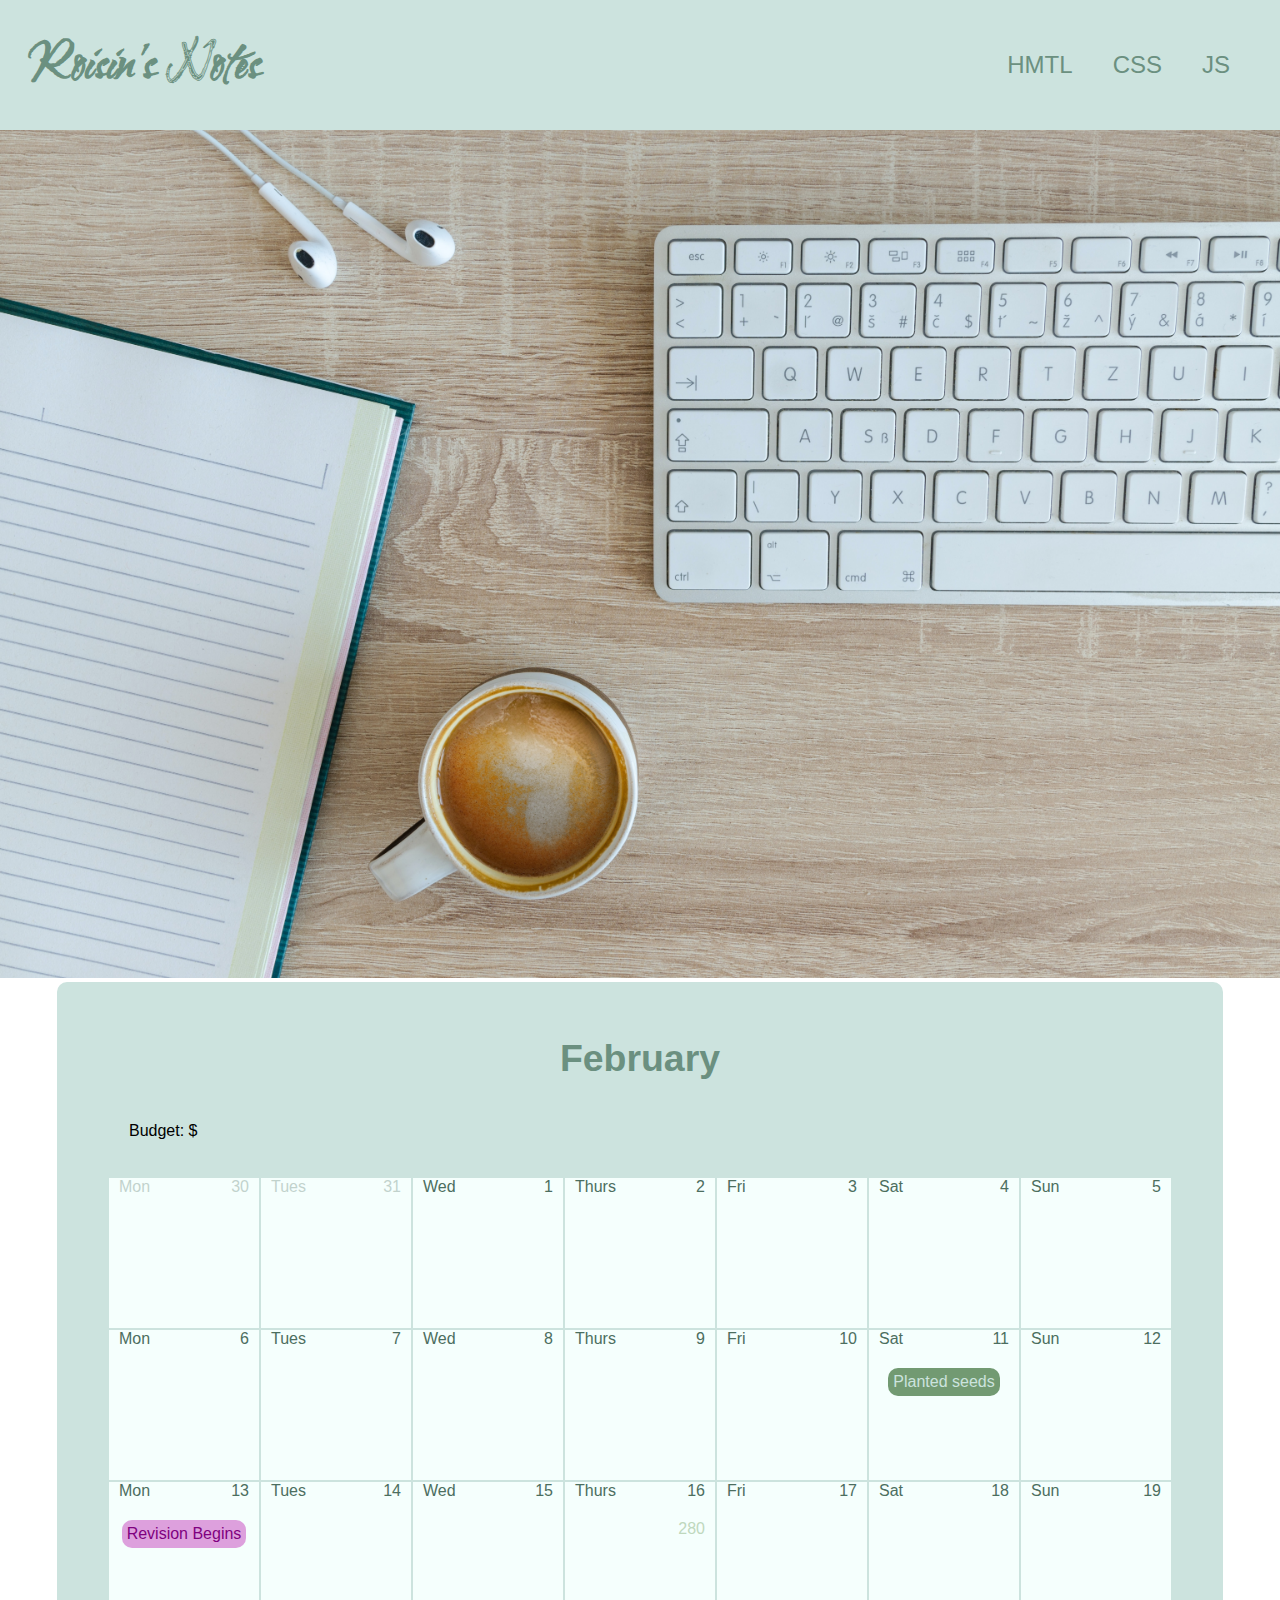
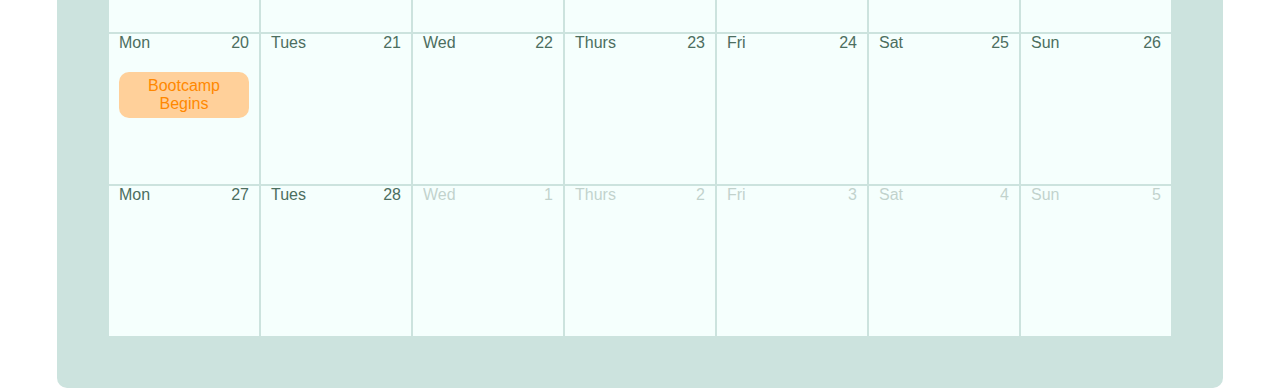
<file: index.html>
<!DOCTYPE html>
<html lang="en">
<head>
  <meta charset="UTF-8">
  <meta http-equiv="X-UA-Compatible" content="IE=edge">
  <meta name="viewport" content="width=device-width, initial-scale=1.0">
  <link rel="stylesheet" href="main.css" type="text/css">
  <script src="./script.js" defer></script>
  <title>Roisin's Notes</title>
</head>

<header>
  <h1>Roisin's Notes</h1>
  <nav>
    <ul class="nav-links">
      <a href=""><li>HMTL</li></a>
      <a href=""><li>CSS</li></a>
      <a href="./javascript-articles/javascript-articles-home.html"><li>JS</li></a>
    </ul>
  </nav>
</header>

<div class="hero-image">
  <img src="./img/lukas-blazek-GnvurwJsKaY-unsplash.jpg" alt="">
</div>

<!-- -----------------CALENDAR------------------------ -->
<div class="calendar-div">

  <table class="calendar" id="feb-23">
    <tr>
      <td class="month" colspan="8">
        <h3>February</h3>
      </td>
    </tr>

    <tr>
      <td id="budget" colspan="8">
        <p id="budget-amount">Budget: $<p>
      </td>
    </tr>
    <tr>
      <td>
        <div class="calendar-cell">
          <div class="d-o-w prev-month">
            <span class="weekday">Mon</span><span class="date">30</span>
          </div>
        </div>
      </td>
      <td>
        <div class="calendar-cell">
          <div class="d-o-w prev-month">
            <span class="weekday">Tues</span><span class="date ">31</span>
          </div>
        </div>
      </td>
      <td>
        <div class="calendar-cell">
          <div class="d-o-w">
            <span class="weekday">Wed</span><span class="date">1</span>
          </div>
        </div>
      </td>
      <td>
        <div class="calendar-cell">
          <div class="d-o-w">
            <span class="weekday">Thurs</span><span class="date">2</span>
          </div>
        </div>
      </td>
      <td>
        <div class="calendar-cell">
          <div class="d-o-w">
            <span class="weekday">Fri</span><span class="date">3</span>
          </div>
        </div>
      </td>
      <td>
        <div class="calendar-cell">
          <div class="d-o-w">
            <span class="weekday">Sat</span><span class="date">4</span>
          </div>
        </div>
      </td>
      <td>
        <div class="calendar-cell">
          <div class="d-o-w">
            <span class="weekday">Sun</span><span class="date">5</span>
          </div>
        </div>
      </td>
    </tr>
    <tr>
      <td>
        <div class="calendar-cell">
          <div class="d-o-w">
            <span class="weekday">Mon</span><span class="date">6</span>
          </div>
        </div>
      </td>
      <td>
        <div class="calendar-cell">
          <div class="d-o-w">
            <span class="weekday">Tues</span><span class="date">7</span>
          </div>
        </div>  
      </td>
      <td>
        <div class="calendar-cell">
          <div class="d-o-w">
            <span class="weekday">Wed</span><span class="date">8</span>
          </div>
        </div>
      </td>
      <td>
        <div class="calendar-cell">
          <div class="d-o-w">
            <span class="weekday">Thurs</span><span class="date">9</span>
          </div>  
        </div>
      </td>
      <td>
        <div class="calendar-cell">
          <div class="d-o-w">
            <span class="weekday">Fri</span><span class="date">10</span>
          </div>
        </div>
      </td>
      <td>
        <div class="calendar-cell">
          <div class="d-o-w">
            <span class="weekday">Sat</span><span class="date">11</span>
          </div>
          <a href="" class="event gardening">Planted seeds</a>
        </div>       
      </td>
      <td>
        <div class="calendar-cell">
          <div class="d-o-w">
            <span class="weekday">Sun</span><span class="date">12</span>
          </div>
        </div>
      </td>
    </tr>
    <tr>
      <td>
        <div class="calendar-cell">
          <div class="d-o-w">
            <span class="weekday">Mon</span><span class="date">13</span>
          </div>
          <a href="https://handbook.eda.nz/foundations/curriculum/stretch" class="event revision">Revision Begins</a>
        </div>
      </td>
      <td>
        <div class="calendar-cell">
          <div class="d-o-w">
            <span class="weekday">Tues</span><span class="date">14</span>
          </div>
        </div>
      </td>
      <td>
        <div class="calendar-cell">
          <div class="d-o-w">
            <span class="weekday">Wed</span><span class="date">15</span>
          </div>
        </div>
      </td>
      <td>
        <div class="calendar-cell" id="16/2">
          <div class="d-o-w">
            <span class="weekday" >Thurs</span><span class="date">16</span>
          </div>
          <div class="spending">
            <p class="spending-amount">280</p>
          </div>
        </div>
      </td>
      <td>
        <div class="calendar-cell" id="17/2">
          <div class="d-o-w">
            <span class="weekday">Fri</span><span class="date">17</span>
          </div>
        </div>
      </td>
      <td>
        <div class="calendar-cell"id='18/2'>
          <div class="d-o-w">
            <span class="weekday">Sat</span><span class="date">18</span>
          </div>
        </div>
      </td>
      <td>
        <div class="calendar-cell" id='19/2'>
          <div class="d-o-w">
            <span class="weekday">Sun</span><span class="date">19</span>
          </div>
        </div>
      </td>
    </tr>
    <tr>
      <td>
        <div class="calendar-cell" id='20/2'>
          <div class="d-o-w">
            <span class="weekday">Mon</span><span class="date">20</span>
          </div>
          <a href="" class="event bootcamp">Bootcamp Begins</a>
        </div>
      </td>
      <td>
        <div class="calendar-cell" id='21/2'>
          <div class="d-o-w">
            <span class="weekday">Tues</span><span class="date">21</span>
          </div>
        </div>
      </td>
      <td>
        <div class="calendar-cell" id='22/2'>
          <div class="d-o-w">
            <span class="weekday">Wed</span><span class="date">22</span>
          </div>
        </div>
      </td>
      <td>
        <div class="calendar-cell" id='23/2'>
          <div class="d-o-w">
            <span class="weekday">Thurs</span><span class="date">23</span>
          </div>
        </div>
      </td>
      <td>
        <div class="calendar-cell" id='24/2'>
          <div class="d-o-w">
            <span class="weekday">Fri</span><span class="date">24</span>
          </div> 
        </div>
      </td>
      <td>
        <div class="calendar-cell" id='25/2'>
          <div class="d-o-w">
            <span class="weekday">Sat</span><span class="date">25</span>
          </div>
        </div>
      </td>
      <td>
        <div class="calendar-cell" id='26/2'>
          <div class="d-o-w">
            <span class="weekday">Sun</span><span class="date">26</span>
          </div>
        </div>
      </td>
    </tr>
    <tr>
      <td>
        <div class="calendar-cell" id='27/2'>
          <div class="d-o-w">
            <span class="weekday">Mon</span><span class="date">27</span>
          </div>
        </div>
      </td>
      <td>
        <div class="calendar-cell" id='28/2'>
          <div class ="d-o-w ">
            <span class="weekday">Tues</span><span class="date">28</span>
          </div>
        </div>
      </td>
      <td>
        <div class="calendar-cell next-month">
          <div class ="d-o-w">
            <span class="weekday">Wed</span><span class="date">1</span>
          </div>
        </div>
      </td>
      <td>
        <div class="calendar-cell next-month">
          <div class ="d-o-w">
            <span class="weekday">Thurs</span><span class="date">2</span>
          </div>
        </div>
      </td>
      <td>
        <div class="calendar-cell next-month">
          <div class ="d-o-w">
            <span class="weekday">Fri</span><span class="date">3</span>
          </div>
        </div>
      </td>
      <td>
        <div class="calendar-cell next-month">
          <div class ="d-o-w">
            <span class="weekday">Sat</span><span class="date">4</span>
          </div>
        </div>
      </td>
      <td>
        <div class="calendar-cell next-month">
          <div class ="d-o-w">
            <span class="weekday">Sun</span><span class="date">5</span>
          </div>
        </div>
      </td>
    </tr>
  </table>
</div>

<body>
  
</body>


</html>
</file>
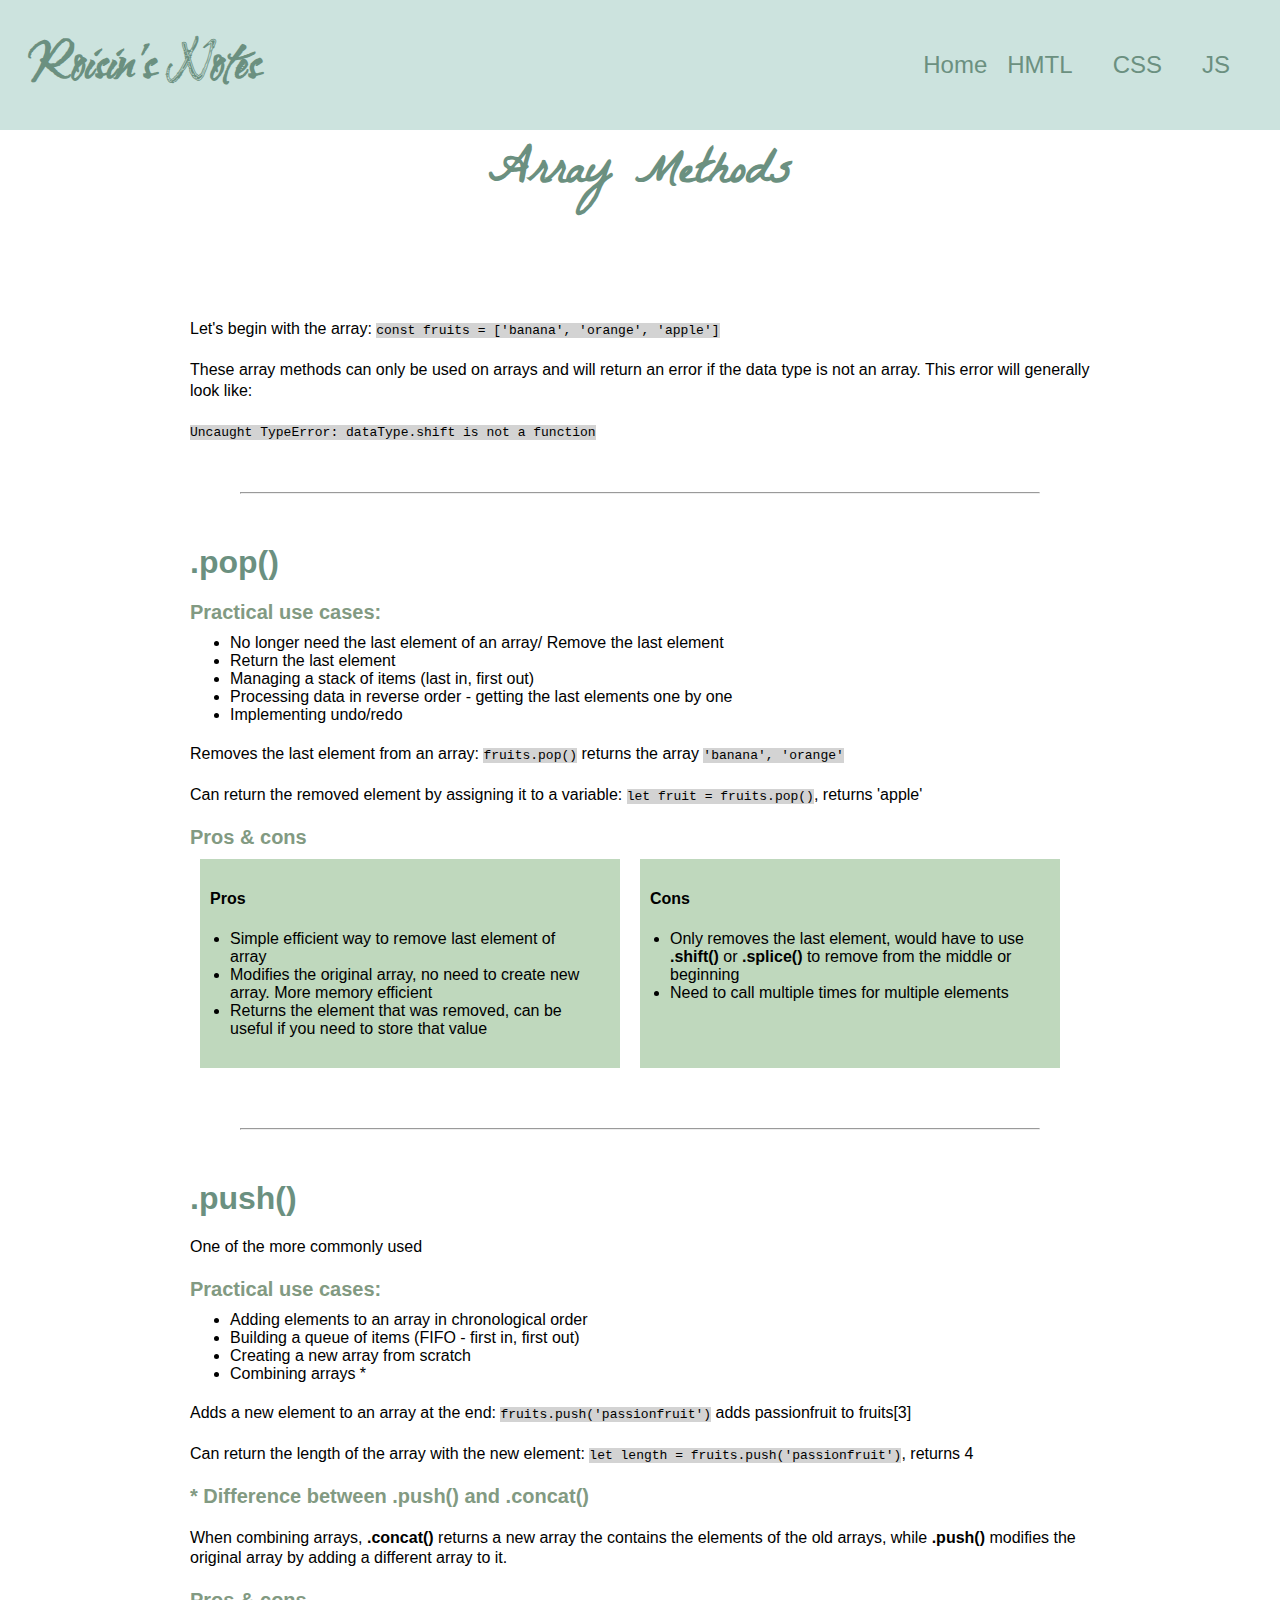
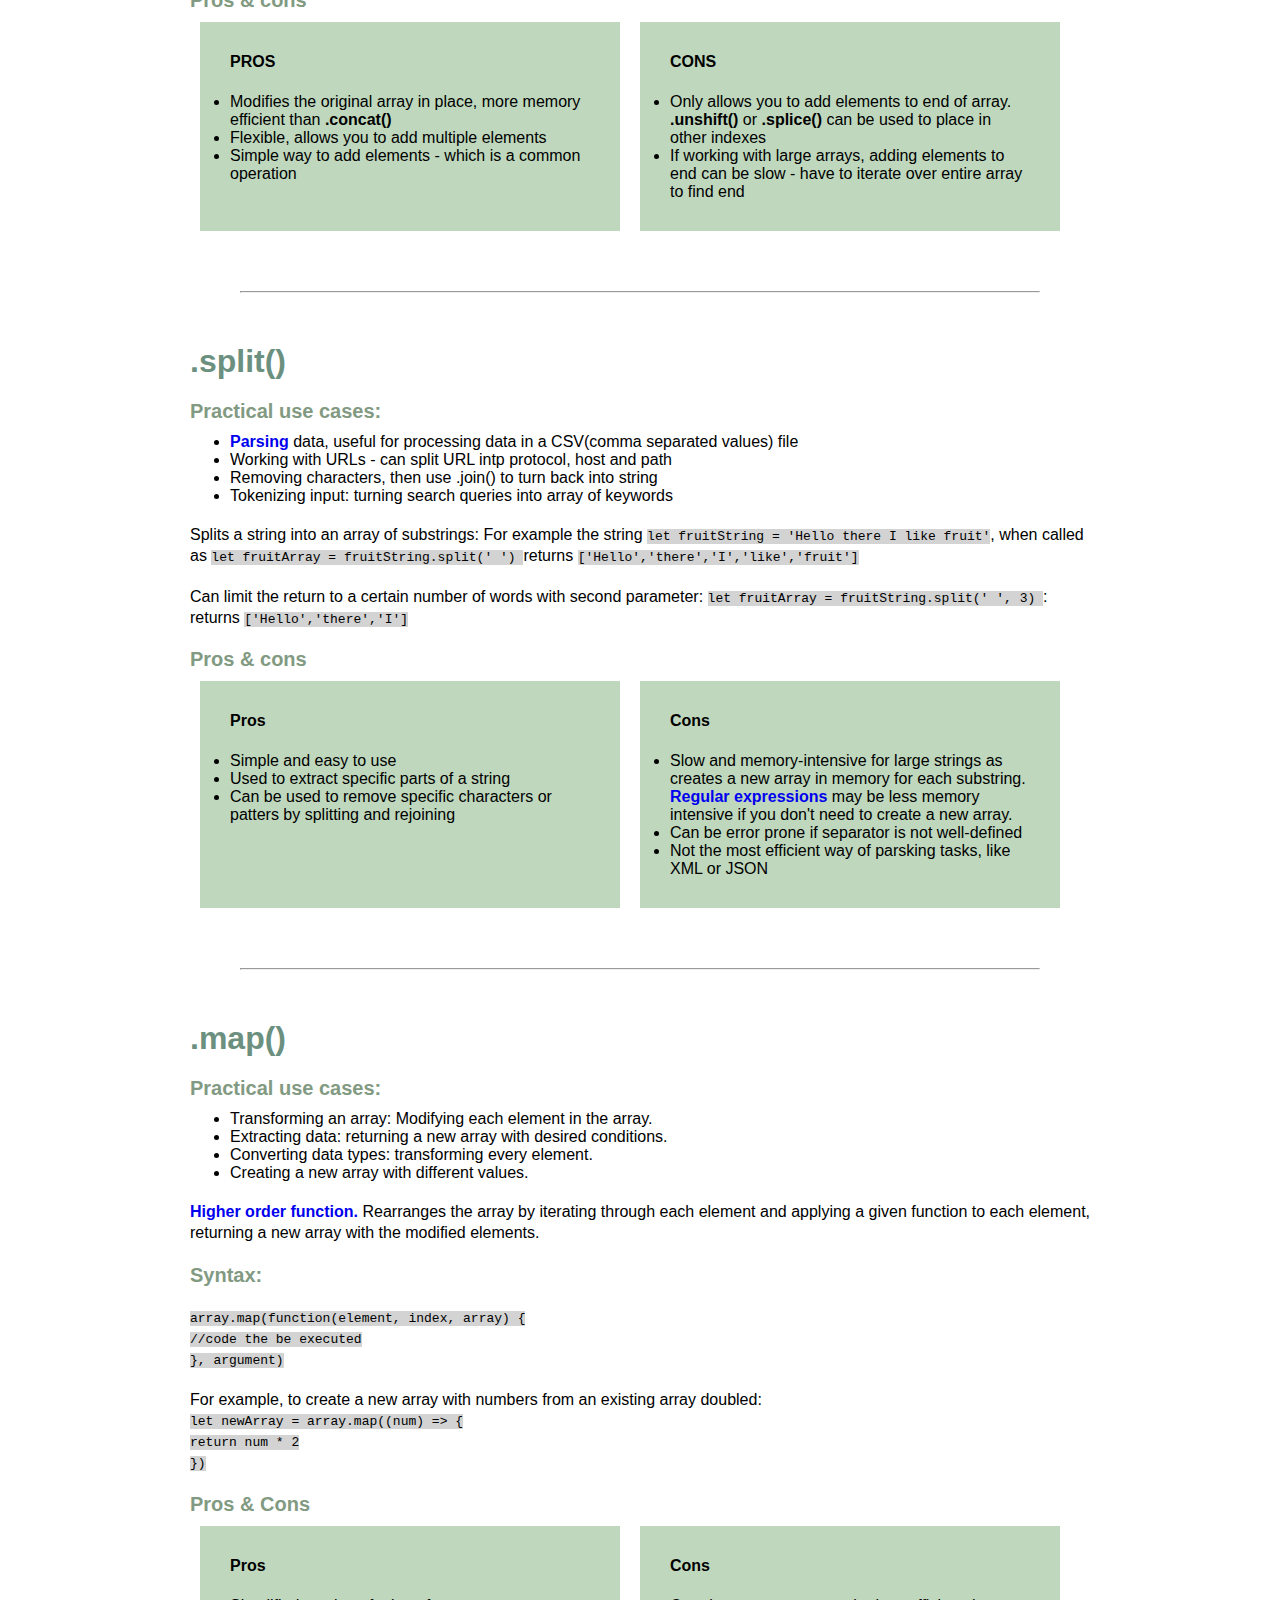
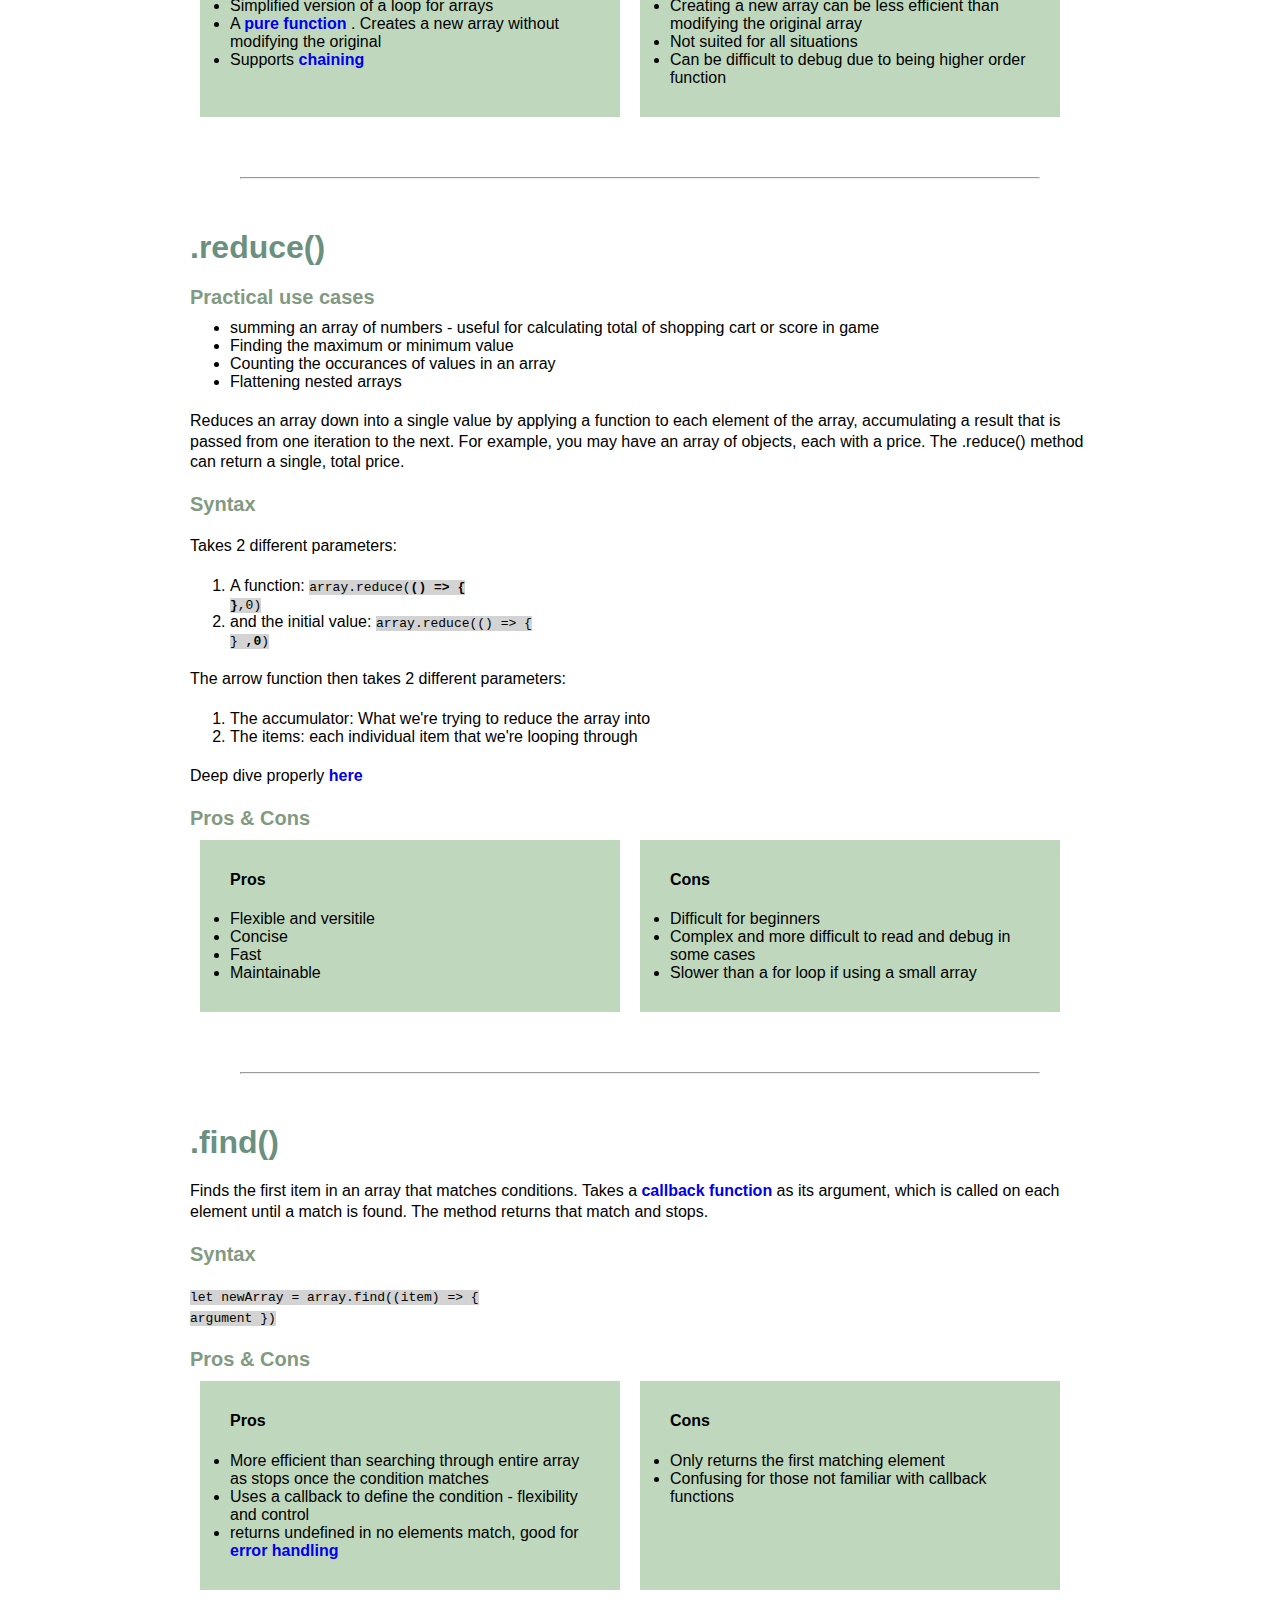
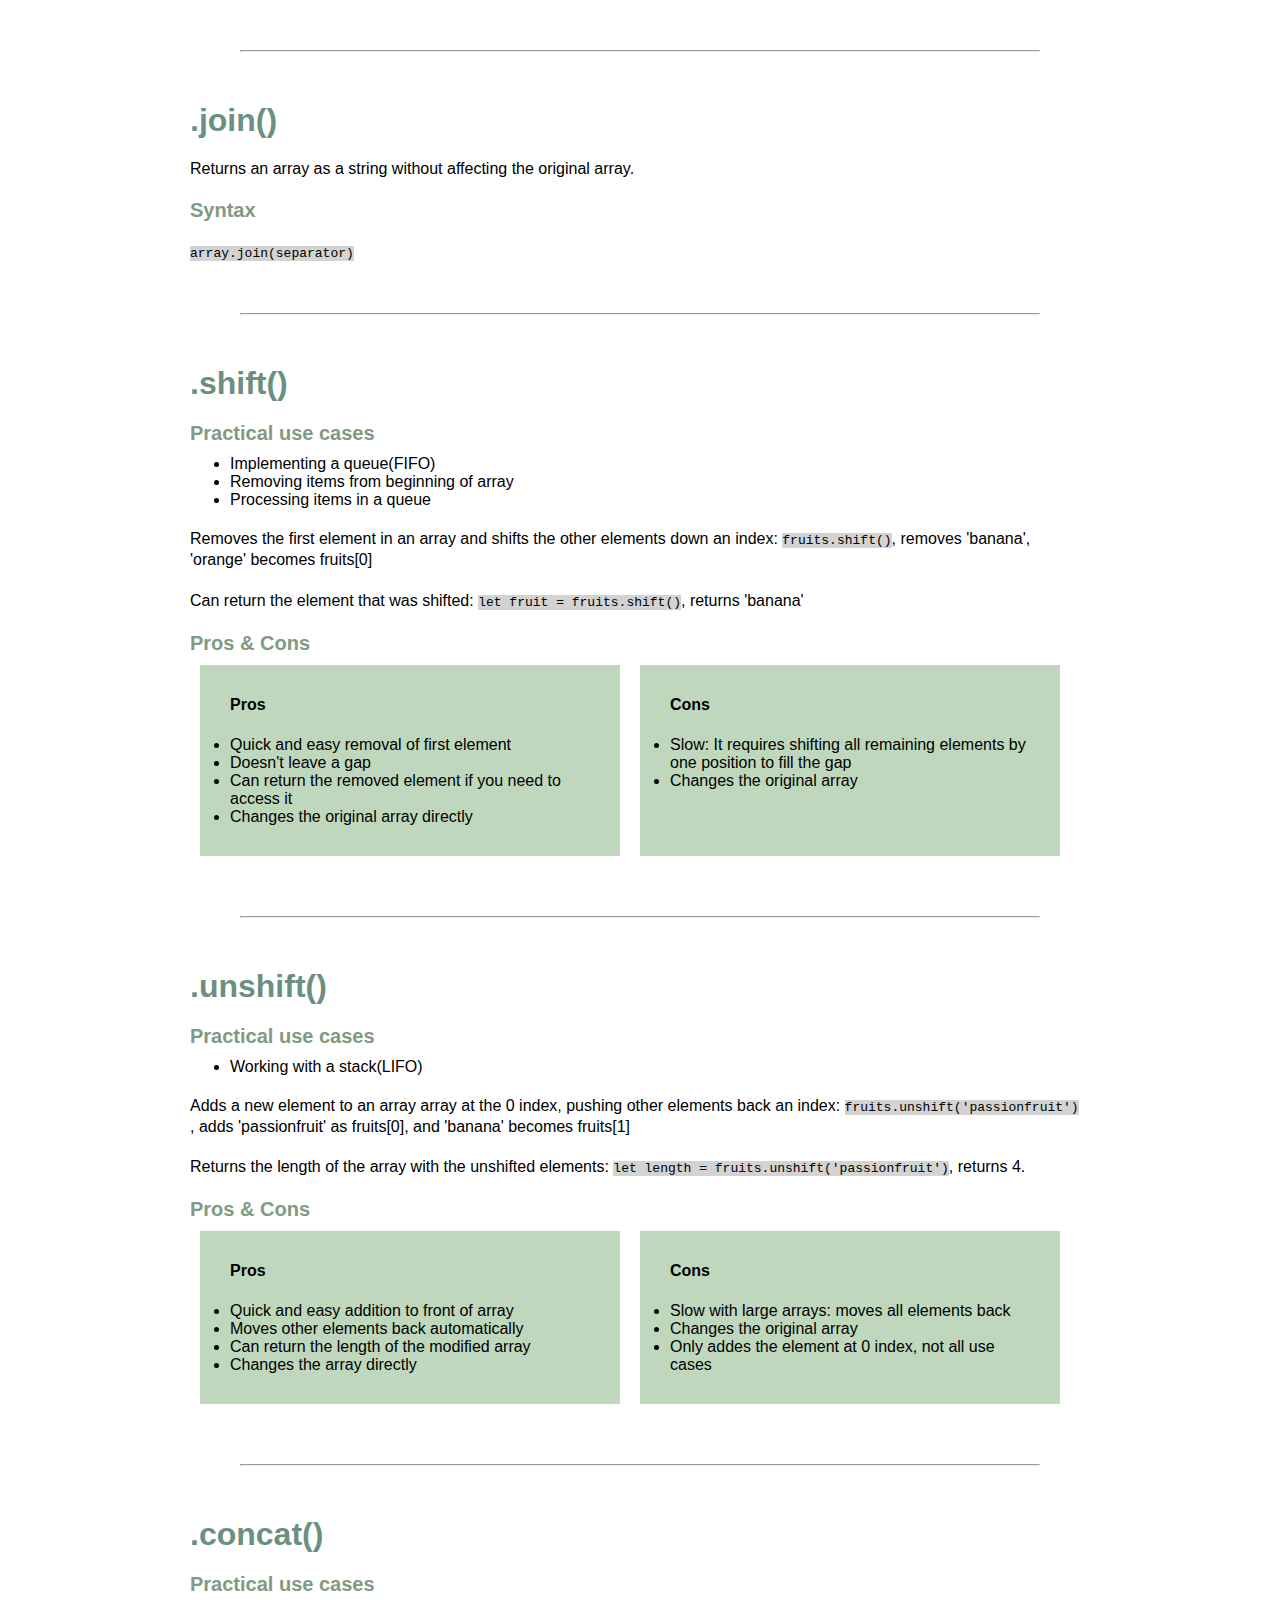
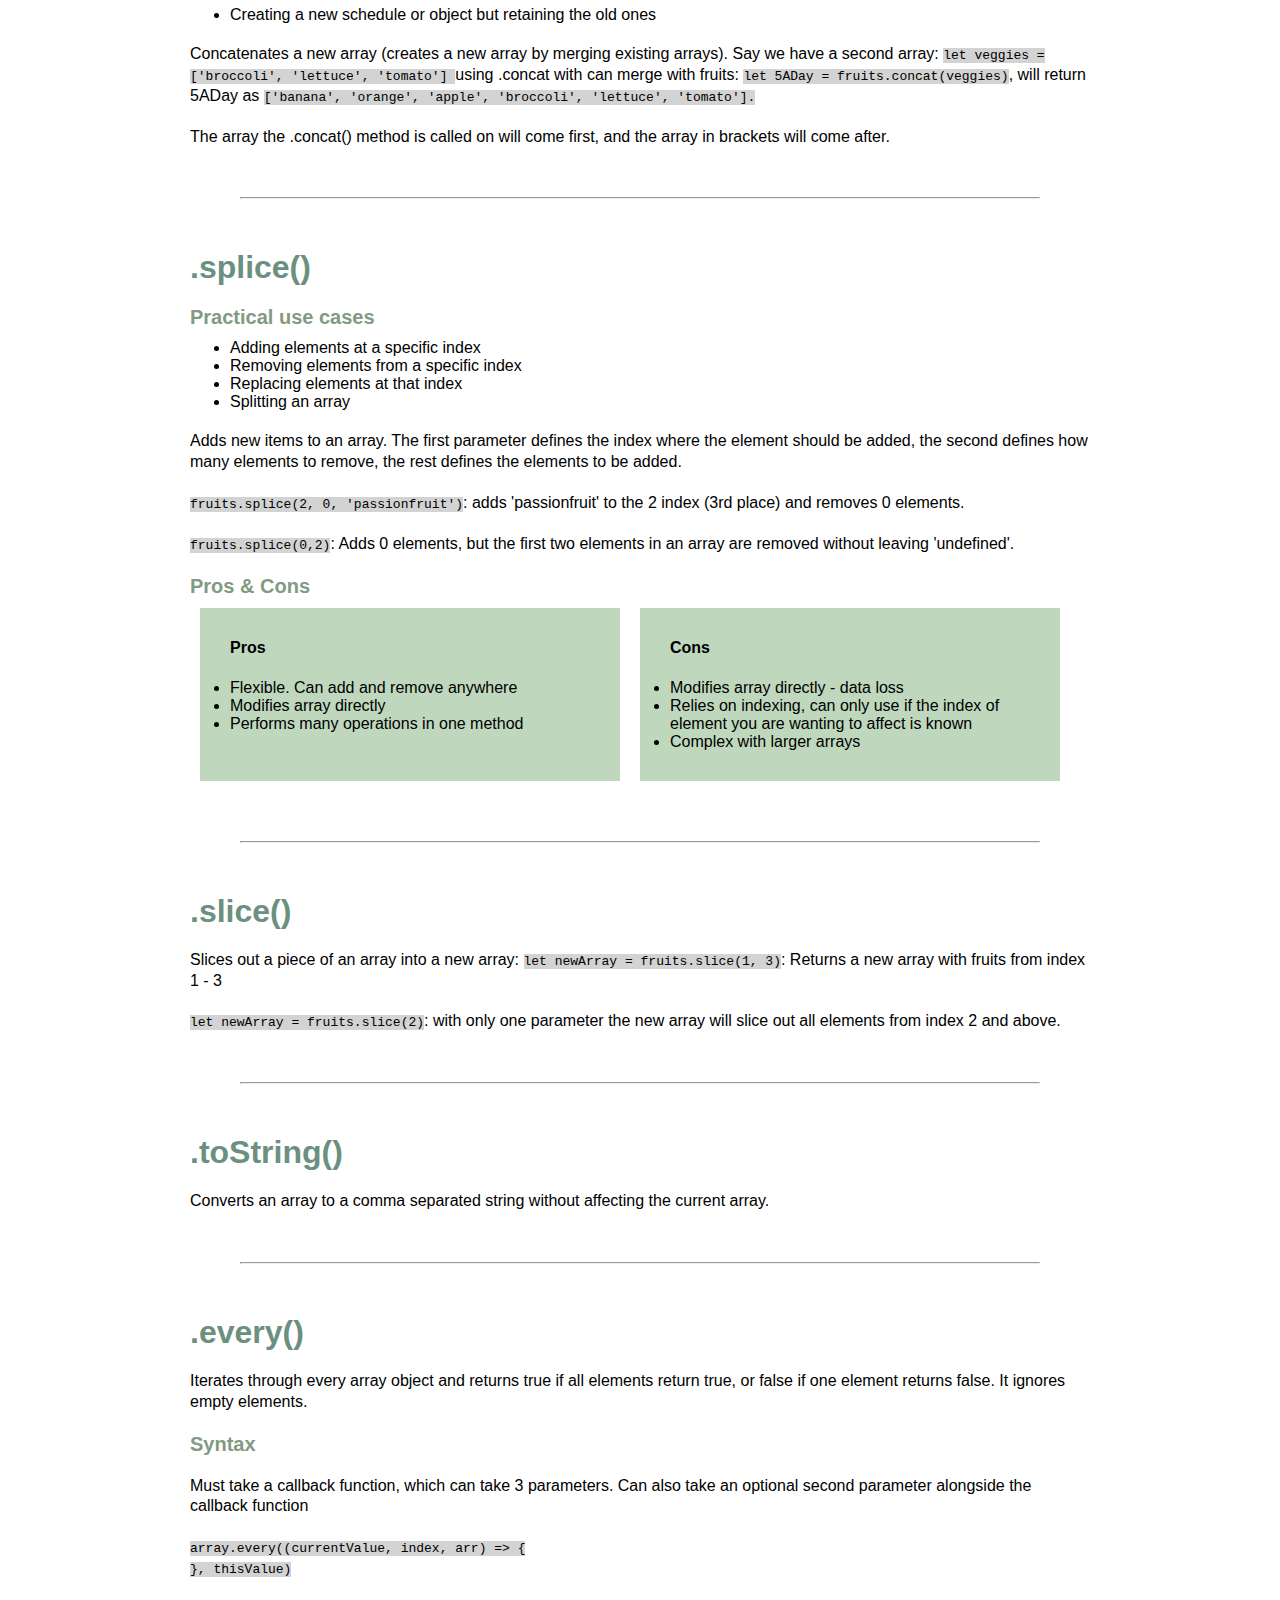
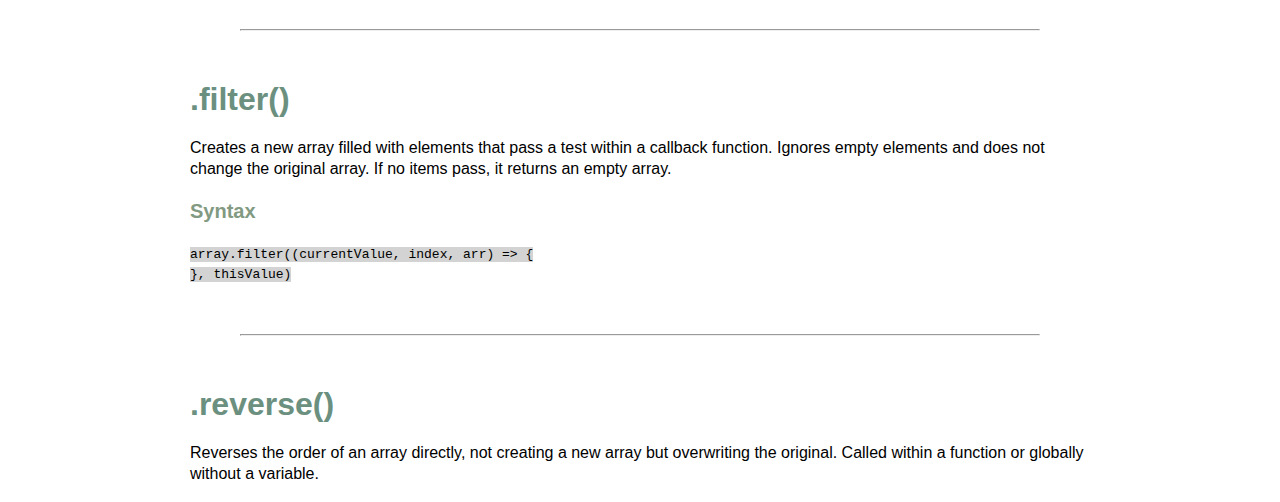
<file: javascript-articles/array-methods.html>
<!DOCTYPE html>
<html lang="en">
<head>
  <meta charset="UTF-8">
  <meta http-equiv="X-UA-Compatible" content="IE=edge">
  <meta name="viewport" content="width=device-width, initial-scale=1.0">
  <link rel="stylesheet" href="../main.css" type="text/css">
  <script src="../script.js" defer></script>
  <title>Roisin's Notes</title>
</head>

<body>
<header>
  <h1>Roisin's Notes</h1>
  <nav>
    <ul class="nav-links">
      <a href="../index.html">Home</a>
      <a href=""><li>HMTL</li></a>
      <a href=""><li>CSS</li></a>
      <a href=""><li>JS</li></a>
    </ul>
  </nav>
</header>

<div class="article-body">
  <h2>Array Methods</h2>

  <div class="article-info">
    <p>
      Let's begin with the array: <code>const fruits = ['banana', 'orange', 'apple']</code>
    </p>
    <p>
      These array methods can only be used on arrays and will return an error if the data type is not an array. This error will generally
      look like:
    </p>
    <p>
      <code>Uncaught TypeError: dataType.shift is not a function</code>
    </p>
    <hr>

    <h3>.pop()</h3>
    <h4>Practical use cases:</h4>
    <ul class="article-list">
      <li>No longer need the last element of an array/ Remove the last element</li>
      <li>Return the last element</li>
      <li>Managing a stack of items (last in, first out)</li>
      <li>Processing data in reverse order - getting the last elements one by one</li>
      <li>Implementing undo/redo</li>
    </ul>
    <p>
      Removes the last element from an array: <code> fruits.pop()</code> returns the array <code>'banana', 'orange'</code>
    </p>
    <p>
      Can return the removed element by assigning it to a variable: <code>let fruit = fruits.pop()</code>, returns 'apple'
    </p>
    <h4>Pros & cons</h4>
    <div class="diagrams">
      <div class="pros-cons">
        <p class="bold">Pros</p>
        <ul>
          <li>Simple efficient way to remove last element of array</li>
          <li>Modifies the original array, no need to create new array. More memory efficient</li>
          <li>Returns the element that was removed, can be useful if you need to store that value</li>
        </ul>
      </div>
      <div class="pros-cons">
        <p class="bold">Cons</p>
        <ul>
          <li>Only removes the last element, would have to use <span class="bold">.shift()</span> or <span class="bold">.splice()</span>
          to remove from the middle or beginning</li>
          <li>Need to call multiple times for multiple elements</li>
        </ul>

      </div>
    </div>
    <hr>

    <!-- PUSH() -->
    <h3>.push()</h3>
    <p>One of the more commonly used</p>
    <h4>Practical use cases:</h4>
    <ul class="article-list">
      <li>Adding elements to an array in chronological order</li>
      <li>Building a queue of items (FIFO - first in, first out)</li>
      <li>Creating a new array from scratch</li>
      <li>Combining arrays *</li>
    </ul>
    <p>
      Adds a new element to an array at the end: <code>fruits.push('passionfruit')</code> adds passionfruit to fruits[3]
    </p>
    <p>
      Can return the length of the array with the new element: <code>let length = fruits.push('passionfruit')</code>, returns 4
    </p>
    <h4>* Difference between .push() and .concat()</h4>
    <p>
      When combining arrays, <span class="bold"> .concat()</span> returns a new array the contains the elements of the old arrays, while
      <span class="bold"> .push()</span> modifies the original array by adding a different array to it.
    </p>
    <h4>Pros & cons</h4>
    <div class="diagrams">
      <div class="pros-cons">
        <ul>
          <p class="bold">PROS</p>
          <li>Modifies the original array in place, more memory efficient than <span class="bold"> .concat()</span></li>
          <li>Flexible, allows you to add multiple elements</li>
          <li>Simple way to add elements - which is a common operation</li>
        </ul>
      </div>
      <div class="pros-cons">
        <ul>
          <p class="bold">CONS</p>
          <li>Only allows you to add elements to end of array. <span class="bold">.unshift()</span>  or <span class="bold">.splice()</span>  can be used to place in other indexes</li>
          <li>If working with large arrays, adding elements to end can be slow - have to iterate over entire array to find end</li>
        </ul>
      </div>
    </div>
    <hr>
    
    <!-- SPLIT() -->
    <h3>.split()</h3>
    <h4>Practical use cases:</h4>
    <ul class="article-list">
      <li> <a href="./glossary.html#parsing" class="bold">Parsing</a> data, useful for processing data in a CSV(comma separated values) file</li>
      <li>Working with URLs - can split URL intp protocol, host and path</li>
      <li>Removing characters, then use .join() to turn back into string</li>
      <li>Tokenizing input: turning search queries into array of keywords</li>
    </ul>
    <p>
      Splits a string into an array of substrings: For example the string <code> let fruitString = 'Hello there I like fruit'</code>, when called as 
      <code>let fruitArray = fruitString.split(' ') </code> returns <code>['Hello','there','I','like','fruit']</code>
    </p>
    <p>
      Can limit the return to a certain number of words with second parameter: <code>let fruitArray = fruitString.split(' ', 3) </code>:
      returns <code>['Hello','there','I']</code>
    </p>
    <h4>Pros & cons</h4>
    <div class="diagrams">
      <div class="pros-cons">
        <ul>
          <p class="bold">
            Pros
          </p>
          <li>Simple and easy to use</li>
          <li>Used to extract specific parts of a string</li>
          <li>Can be used to remove specific characters or patters by splitting and rejoining</li>
        </ul>
      </div>
      <div class="pros-cons">
        <ul>
          <p class="bold">
            Cons
          </p>
          <li>Slow and memory-intensive for large strings as creates a new array in memory for each substring. <a href="./glossary.html#regular-expressions" class="bold">Regular expressions</a>  may be
            less memory intensive if you don't need to create a new array.
          </li>
          <li>Can be error prone if separator is not well-defined</li>
          <li>Not the most efficient way of parsking tasks, like XML or JSON</li>
        </ul>
      </div>
    </div>
    <hr>

    <!-- MAP -->
    <h3>.map()</h3>
    <h4>Practical use cases:</h4>
    <ul class="article-list">
      <li>Transforming an array: Modifying each element in the array.</li>
      <li>Extracting data: returning a new array with desired conditions.</li>
      <li>Converting data types: transforming every element.</li>
      <li>Creating a new array with different values.</li>
    </ul>
    <p>
      <a href="./glossary.html#higher-order" class="bold">Higher order function.</a>  Rearranges the array by iterating through each element and applying a given function to each element, 
      returning a new array with the modified elements.
    </p>
    <h4>Syntax:</h4>
    <p>
      <code>array.map(function(element, index, array) {
        <br> //code the be executed
        <br> }, argument)
      </code>
    </p>
    <p>
      For example, to create a new array with numbers from an existing array doubled:
      <br><code> let newArray = array.map((num) => {
      <br> return num * 2
      <br> })</code>
    </p>
    <h4>Pros & Cons</h4>
    <div class="diagrams">
      <div class="pros-cons">
        <ul>
          <p class="bold">
            Pros
          </p>
          <li>Simplified version of a loop for arrays</li>
          <li>A  <a href="./glossary.html#pure-functions" class="bold">pure function</a> . Creates a new array without modifying the original</li>
          <li>Supports <a href="./glossary.html#chaning" class="bold">chaining</a></li>
        </ul>
      </div>
      <div class="pros-cons">
        <ul>
          <p class="bold">
            Cons
          </p>
          <li>Creating a new array can be less efficient than modifying the original array</li>
          <li>Not suited for all situations</li>
          <li>Can be difficult to debug due to being higher order function</li>
        </ul>

      </div>

    </div>
    <hr>

    <!-- .REDUCE() -->
    <h3>.reduce()</h3>
    <h4>Practical use cases</h4>
    <ul class="article-list">
      <li>summing an array of numbers - useful for calculating total of shopping cart or score in game</li>
      <li>Finding the maximum or minimum value</li>
      <li>Counting the occurances of values in an array</li>
      <li>Flattening nested arrays</li>
    </ul>
    <p>
      Reduces an array down into a single value by applying a function to each element of the array, accumulating a result that is passed
      from one iteration to the next. For example, you may have an array of objects, each with a price. The .reduce() method can return a 
      single, total price.
    </p>
    <h4>Syntax</h4>
    <p>
      Takes 2 different parameters:
    </p>
    <ol class="article-list">
      <li>A function: <code>array.reduce(<span class="bold">() => {
        <br> }</span>,0)
      </code></li>
      <li>and the initial value: <code>array.reduce(() => {
        <br>} <span class="bold">,0</span>)
      </code></li>
    </ol>
    <p>
      The arrow function then takes 2 different parameters: 
    </p>
    <ol class="article-list">
      <li>The accumulator: What we're trying to reduce the array into</li>
      <li>The items: each individual item that we're looping through</li>
    </ol>
    <p>
      Deep dive properly <a href="https://www.youtube.com/watch?v=s1XVfm5mIuU" class="bold">here</a>
    </p>
    <h4>Pros & Cons</h4>
    <div class="diagrams">
      <div class="pros-cons">
        <ul>
          <p class="bold">
            Pros
          </p>
          <li>Flexible and versitile </li>
          <li>Concise</li>
          <li>Fast</li>
          <li>Maintainable</li>
        </ul>
      </div>
      <div class="pros-cons">
        <ul>
          <p class="bold">
            Cons
          </p>
          <li>Difficult for beginners</li>
            <li>Complex and more difficult to read and debug in some cases</li>
            <li>Slower than a for loop if using a small array</li>
        </ul>
      </div>
    </div>
    <hr>

    <!-- .FIND() -->
    <h3>.find()</h3>
    <p>
      Finds the first item in an array that matches conditions. Takes a <a href="./glossary.html#callback" class="bold">callback function</a>  as its argument, which is called on each
      element until a match is found. The method returns that match and stops.
    </p>
    <h4>Syntax</h4>
    <p>
      <code>let newArray = array.find((item) => {
          <br> argument })
      </code>
    </p>
    <h4>Pros & Cons</h4>
    <div class="diagrams">
      <div class="pros-cons">
        <ul>
          <p class="bold">
            Pros
          </p>
          <li>More efficient than searching through entire array as stops once the condition matches</li>
          <li>Uses a callback to define the condition - flexibility and control</li>
          <li>returns undefined in no elements match, good for <a href="./glossary.html#error-handling" class="bold"> error handling</a> </li>
        </ul>
      </div>
      <div class="pros-cons">
        <ul>
          <p class="bold">
            Cons
          </p>
          <li>Only returns the first matching element</li>
          <li>Confusing for those not familiar with callback functions</li>
        </ul>
      </div>
    </div>
    <hr>

    <!-- .JOIN() -->
    <h3>.join()</h3>
    <p>
      Returns an array as a string without affecting the original array.
    </p>
    <h4>Syntax</h4>
    <p>
      <code>array.join(separator)</code>
    </p>
    <hr>


    <!-- .SHIFT() -->
    <h3>.shift()</h3>
    <h4>Practical use cases</h4>
    <ul class="article-list">
      <li>Implementing a queue(FIFO)</li>
      <li>Removing items from beginning of array</li>
      <li>Processing items in a queue</li>
    </ul>
    <p>
      Removes the first element in an array and shifts the other elements down an index: <code>fruits.shift()</code>, 
      removes 'banana', 'orange' becomes fruits[0]
    </p>
    <p>
      Can return the element that was shifted: <code>let fruit = fruits.shift()</code>, returns 'banana'
    </p>
    <h4>Pros & Cons</h4>
    <div class="diagrams">
      <div class="pros-cons">
        <ul>
          <p class="bold">
            Pros
          </p>
          <li>Quick and easy removal of first element</li>
          <li>Doesn't leave a gap</li>
          <li>Can return the removed element if you need to access it</li>
          <li>Changes the original array directly</li>
        </ul>
      </div>
      <div class="pros-cons">
        <ul>
          <p class="bold">
            Cons
          </p>
          <li>Slow: It requires shifting all remaining elements by one position to fill the gap</li>
          <li>Changes the original array</li>
        </ul>

      </div>
    </div>
    <hr>

    <!-- UNSHIFT() -->
    <h3>.unshift()</h3>
    <h4>Practical use cases</h4>
    <ul class="article-list">
      <li>Working with a stack(LIFO)</li>
    </ul>
    <p>
      Adds a new element to an array array at the 0 index, pushing other elements back an index: <code>fruits.unshift('passionfruit')        
      </code>, adds 'passionfruit' as fruits[0], and 'banana' becomes fruits[1]
    </p>
    <p>
      Returns the length of the array with the unshifted elements: <code>let length = fruits.unshift('passionfruit')</code>,
      returns 4.
    </p>
    <h4>Pros & Cons</h4>
    <div class="diagrams">
      <div class="pros-cons">
        <ul>
          <p class="bold">
            Pros
          </p>
          <li>Quick and easy addition to front of array</li>
          <li>Moves other elements back automatically</li>
          <li>Can return the length of the modified array</li>
          <li>Changes the array directly</li>
        </ul>
      </div>
      <div class="pros-cons">
        <ul>
          <p class="bold">
            Cons
          </p>
          <li>Slow with large arrays: moves all elements back</li>
          <li>Changes the original array</li>
          <li>Only addes the element at 0 index, not all use cases</li>
        </ul>
      </div>
    </div>
    <hr>

    <!-- .CONCAT() -->
    <h3>.concat()</h3>
    <h4>Practical use cases</h4>
    <ul class="article-list">
      <li>Creating a new schedule or object but retaining the old ones</li>
    </ul>
    <p>
      Concatenates a new array (creates a new array by merging existing arrays). Say we have a second array: <code>let veggies = 
        ['broccoli', 'lettuce', 'tomato']
      </code> using .concat with can merge with fruits: <code>let 5ADay = fruits.concat(veggies)</code>, will return 5ADay as <code>
        ['banana', 'orange', 'apple', 'broccoli', 'lettuce', 'tomato'].</code> 
    </p>
    <p>
      The array the .concat() method is called on will come first, and the array in brackets will come after.
    </p>
    <hr>

    <!-- .SPLICE() -->
    <h3>.splice()</h3>
    <h4>Practical use cases</h4>
    <ul class="article-list">
      <li>Adding elements at a specific index</li>
      <li>Removing elements from a specific index</li>
      <li>Replacing elements at that index</li>
      <li>Splitting an array</li>
    </ul>
    <p>
      Adds new items to an array. The first parameter defines the index where the element should be added, the second defines how many
      elements to remove, the rest defines the elements to be added.
    </p>
    <p>
      <code>fruits.splice(2, 0, 'passionfruit')</code>: adds 'passionfruit' to the 2 index (3rd place) and removes 0 elements.
    </p>
    <p>
      <code>fruits.splice(0,2)</code>: Adds 0 elements, but the first two elements in an array are removed without leaving 'undefined'.
    </p>
    <h4>Pros & Cons</h4>
    <div class="diagrams">
      <div class="pros-cons">
        <ul>
          <p class="bold">
            Pros
          </p>
          <li>Flexible. Can add and remove anywhere</li>
          <li>Modifies array directly</li>
          <li>Performs many operations in one method</li>
        </ul>
      </div>
      <div class="pros-cons">
        <ul>
          <p class="bold">
            Cons
          </p>
          <li>Modifies array directly - data loss</li>
          <li>Relies on indexing, can only use if the index of element you are wanting to affect is known</li>
          <li>Complex with larger arrays</li>
        </ul>

      </div>
    </div>
    <hr>

    <!-- .SLICE() -->
    <h3>.slice()</h3>
    <p>
      Slices out a piece of an array into a new array: <code>let newArray = fruits.slice(1, 3)</code>: Returns a new array with
      fruits from index 1 - 3
    </p>
    <p>
      <code>let newArray = fruits.slice(2)</code>: with only one parameter the new array will slice out all elements from index 2 and above.
    </p>
    <hr>

    <!-- .TOSTRING() -->
    <h3>.toString()</h3>
    <p>
      Converts an array to a comma separated string without affecting the current array.
    </p>
    <hr>

    <!-- .EVERY() -->
    <h3>.every()</h3>
    <p>Iterates through every array object and returns true if all elements return true, or false if one element returns false. It ignores
      empty elements.
    </p>
    <h4>Syntax</h4>
    <p>
      Must take a callback function, which can take 3 parameters. Can also take an optional second parameter alongside the callback function
    </p>
    <p>
      <code>array.every((currentValue, index, arr) => {
        <br>}, thisValue)
      </code>
    </p>
    <hr>

    <!-- .FILTER() -->
    <h3>.filter()</h3>
    <p>
      Creates a new array filled with elements that pass a test within a callback function. Ignores empty elements and does not change 
      the original array. If no items pass, it returns an empty array.
    </p>
    <h4>Syntax</h4>
    <p>
      <code>array.filter((currentValue, index, arr) => {
        <br>}, thisValue)
      </code>
    </p>
    <hr>

    <!-- .REVERSE() -->
    <h3>.reverse()</h3>
    <p>
      Reverses the order of an array directly, not creating a new array but overwriting the original. Called within a function or 
      globally without a variable.
    </p>


    
  </div>

</div>


</body>


</html>
</file>
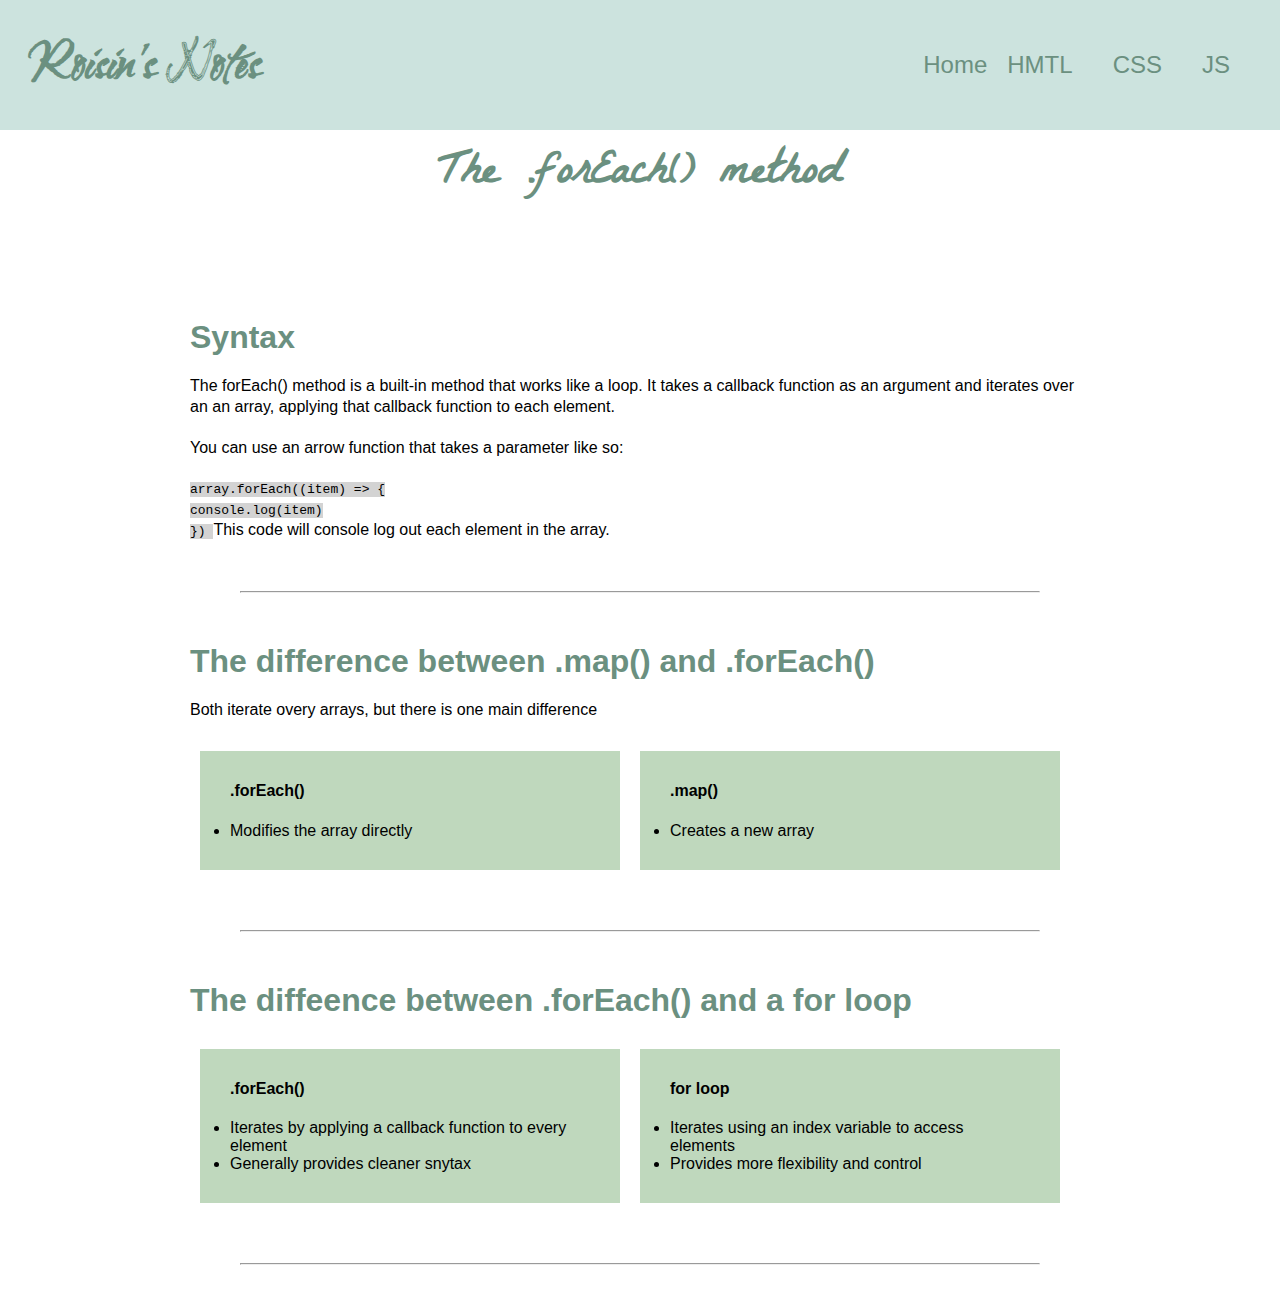
<file: javascript-articles/for-each.html>
<!DOCTYPE html>
<html lang="en">
<head>
  <meta charset="UTF-8">
  <meta http-equiv="X-UA-Compatible" content="IE=edge">
  <meta name="viewport" content="width=device-width, initial-scale=1.0">
  <link rel="stylesheet" href="../main.css" type="text/css">
  <script src="../script.js" defer></script>
  <title>Roisin's Notes</title>
</head>

<body>
<header>
  <h1>Roisin's Notes</h1>
  <nav>
    <ul class="nav-links">
      <a href="../index.html">Home</a>
      <a href=""><li>HMTL</li></a>
      <a href=""><li>CSS</li></a>
      <a href="./javascript-articles-home.html"><li>JS</li></a>
    </ul>
  </nav>
</header>

<div class="article-body">
  <h2>The .forEach() method</h2>

  <div class="article-info">
    <h3>Syntax</h3>
    <p>
      The forEach() method is a built-in method that works like a loop. It takes a callback function as an argument and iterates over an 
      an array, applying that callback function to each element.
    </p>
    <p>
      You can use an arrow function that takes a parameter like so:
    </p>
    <p>
      <code>array.forEach((item) => {
        <br>console.log(item) 
        <br>})
      </code>
      This code will console log out each element in the array.
    </p>
    <hr>

    <h3>The difference between .map() and .forEach()</h3>
    <p>Both iterate overy arrays, but there is one main difference</p>
    <div class="diagrams">
      <div class="pros-cons">
        <ul>
          <p class="bold">
            .forEach()
          </p>
          <li>Modifies the array directly</li>
        </ul>
      </div>
      <div class="pros-cons">
        <ul>
          <p class="bold">
            .map()
          </p>
          <li>Creates a new array</li>
        </ul>
      </div>
    </div>
    <hr>

    <h3>The diffeence between .forEach() and a for loop</h3>
    <div class="diagrams">
      <div class="pros-cons">
        <ul>
          <p class="bold">
            .forEach()
          </p>
          <li>Iterates by applying a callback function to every element</li>
          <li>Generally provides cleaner snytax</li>
        </ul>
      </div>
      <div class="pros-cons">
        <ul>
          <p class="bold">
            for loop
          </p>
          <li>Iterates using an index variable to access elements</li>
          <li>Provides more flexibility and control</li>
        </ul>
      </div>
    </div>
    <hr>


  </div>

</div>


</body>


</html>
</file>
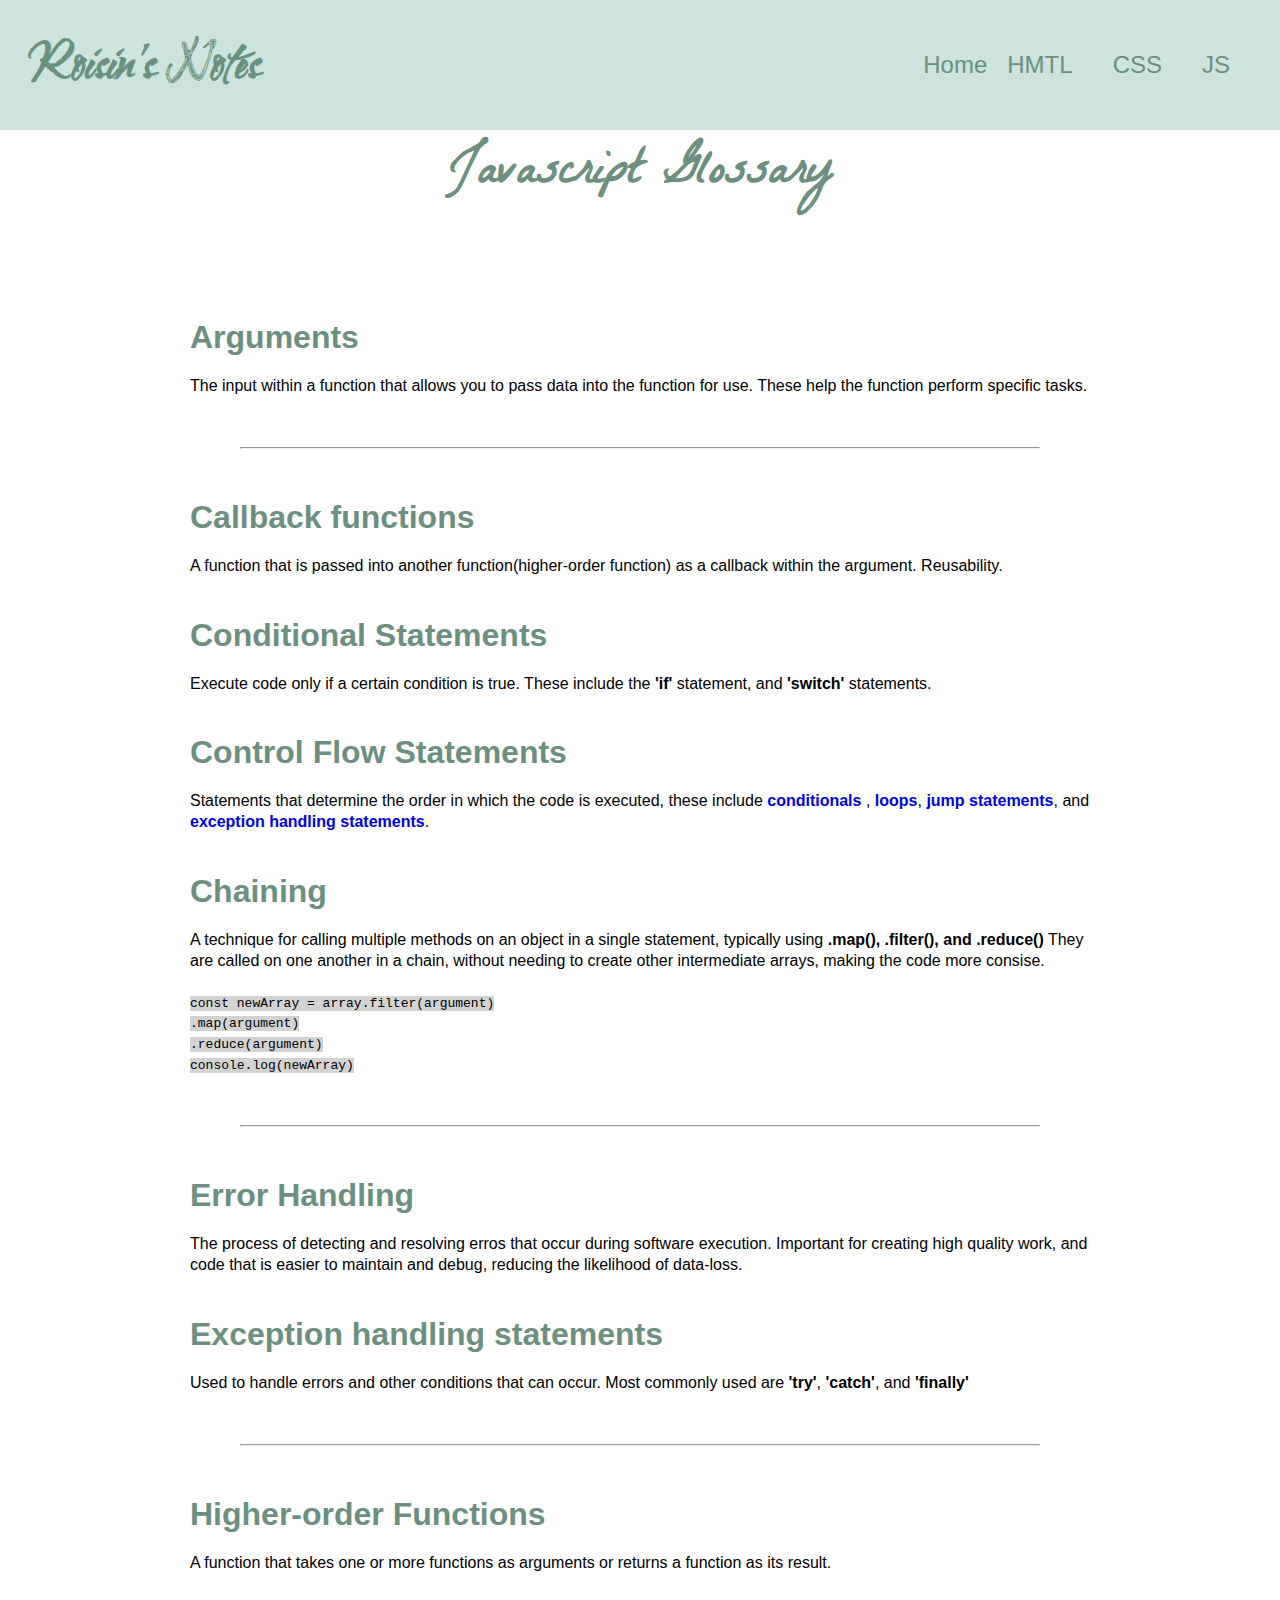
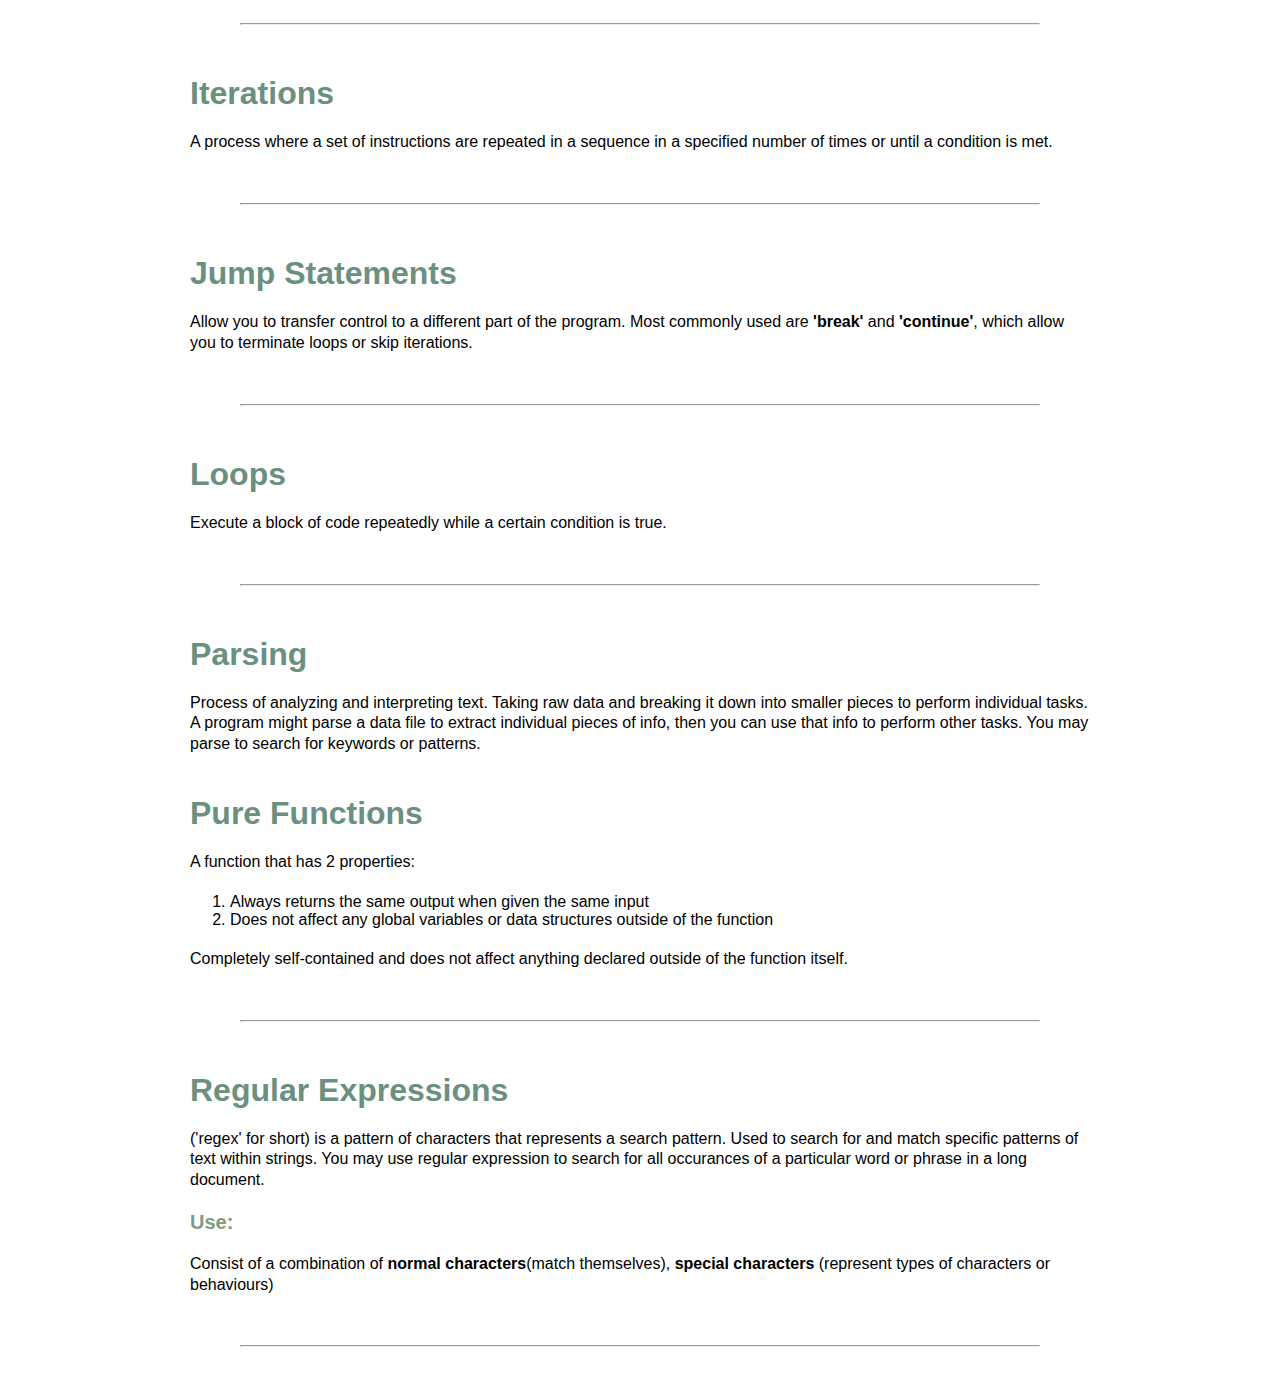
<file: javascript-articles/glossary.html>
<!DOCTYPE html>
<html lang="en">
<head>
  <meta charset="UTF-8">
  <meta http-equiv="X-UA-Compatible" content="IE=edge">
  <meta name="viewport" content="width=device-width, initial-scale=1.0">
  <link rel="stylesheet" href="../main.css" type="text/css">
  <script src="../script.js" defer></script>
  <title>Roisin's Notes</title>
</head>

<body>
<header>
  <h1>Roisin's Notes</h1>
  <nav>
    <ul class="nav-links">
      <a href="../index.html">Home</a>
      <a href=""><li>HMTL</li></a>
      <a href=""><li>CSS</li></a>
      <a href="./javascript-articles-home.html"><li>JS</li></a>
    </ul>
  </nav>
</header>

<div class="article-body">
  <h2>Javascript Glossary</h2>
  <div class="article-info">

    <!-- ARGUMENTS -->
    <h3 id="arguments">Arguments</h3>
    <p>
      The input within a function that allows you to pass data into the function for use. These help the function perform specific tasks.
    </p>
    <hr>

    <!-- CALLBACK FUNCTIONS -->
    <h3 id="callback">Callback functions</h3>
    <p>
      A function that is passed into another function(higher-order function) as a callback within the argument. Reusability.
    </p>
    

    <!-- CONDITIONAL STATEMENTS -->
    <h3 id="conditional-statements">Conditional Statements</h3>
    <p>
      Execute code only if a certain condition is true. These include the <span class="bold">'if'</span> statement, and 
      <span class="bold">'switch'</span> statements.
    </p>
    

    <!-- CONTROL FLOW STATEMENTS -->
    <h3 id="control-flow">Control Flow Statements</h3>
    <p>
      Statements that determine the order in which the code is executed, these include <a href="#conditional-statements" class="bold">conditionals</a>
    , <a href="#loop-statements" class="bold">loops</a>, <a href="#jump-statements" class="bold">jump statements</a>, and 
      <a href="#exception-handling-statements" class="bold">exception handling statements</a>.
    </p>
    

    <!-- CHAINING -->
    <h3 id="chaning">Chaining</h3>
    <p>
      A technique for calling multiple methods on an object in a single statement, typically using <span class="bold">.map(), .filter(), and .reduce()</span>
      They are called on one another in a chain, without needing to create other intermediate arrays, making the code more consise.
    </p>
    <p>
      <code>const newArray = array.filter(argument)
        <br>                      .map(argument)
        <br>                      .reduce(argument)
        <br>console.log(newArray)
      </code>
    </p>
    <hr>

    <!-- ERROR HANDLING -->
    <h3 id="error-handling">Error Handling</h3>
    <p>
      The process of detecting and resolving erros that occur during software execution. Important for creating high quality work, and
      code that is easier to maintain and debug, reducing the likelihood of data-loss.
    </p>
    

    <!-- EXEPTION HANDLING STATEMENTS -->
    <h3 id="exception-handling-statements">Exception handling statements</h3>
    <p>
      Used to handle errors and other conditions that can occur. Most commonly used are <span class="bold">'try'</span>, 
      <span class="bold">'catch'</span>, and <span class="bold">'finally'</span>
    </p>
    <hr>

    <!-- HIGHER ORDER FUNCTIONS -->
    <h3 id="higher-order">Higher-order Functions</h3>
    <p>
      A function that takes one or more functions as arguments or returns a function as its result. 
    </p>
    <hr>

    <!-- ITERATION -->
    <h3>Iterations</h3>
    <p>
      A process where a set of instructions are repeated in a sequence in a specified number of times or until a condition is met.
    </p>
    <hr>

    <!-- JUMP STATEMENTS -->
    <h3 id="jump-statements">Jump Statements</h3>
    <p>
      Allow you to transfer control to a different part of the program. Most commonly used are <span class="bold">'break'</span> and 
      <span class="bold">'continue'</span>, which allow you to terminate loops or skip iterations. 
    </p>
    <hr>

    <!-- LOOPS -->
    <h3 id="loop-statements">Loops</h3>
    <p>
      Execute a block of code repeatedly while a certain condition is true. 
    </p>
    <hr>

    <!-- PARSING -->
    <h3 id="parsing">Parsing</h3>
    <p>
      Process of analyzing and interpreting text. Taking raw data and breaking it down into smaller pieces to perform individual tasks.
      A program might parse a data file to extract individual pieces of info, then you can use that info to perform other tasks. You may 
      parse to search for keywords or patterns.
    </p>

    <!-- PURE FUNCTIONS -->
    <h3 id="pure-functions">Pure Functions</h3>
    <p>
      A function that has 2 properties:
    </p>
    <ol class="article-list">
      <li>Always returns the same output when given the same input</li>
      <li>Does not affect any global variables or data structures outside of the function</li>
    </ol>
    <p>
      Completely self-contained and does not affect anything declared outside of the function itself.
    </p>
    <hr>

    <!-- REGULAR EXPRESSIONS -->
    <h3 id="regular-expressions">Regular Expressions</h3>
    <p>
      ('regex' for short) is a pattern of characters that represents a search pattern. Used to search for and match specific patterns of text
      within strings. You may use regular expression to search for all occurances of a particular word or phrase in a long document.
    </p>
    <h4>Use:</h4>
    <p>
      Consist of a combination of <span class="bold">normal characters</span>(match themselves), <span class="bold">special characters</span>
      (represent types of characters or behaviours)
    </p>
    <hr>


  </div>

</div>


</body>


</html>
</file>
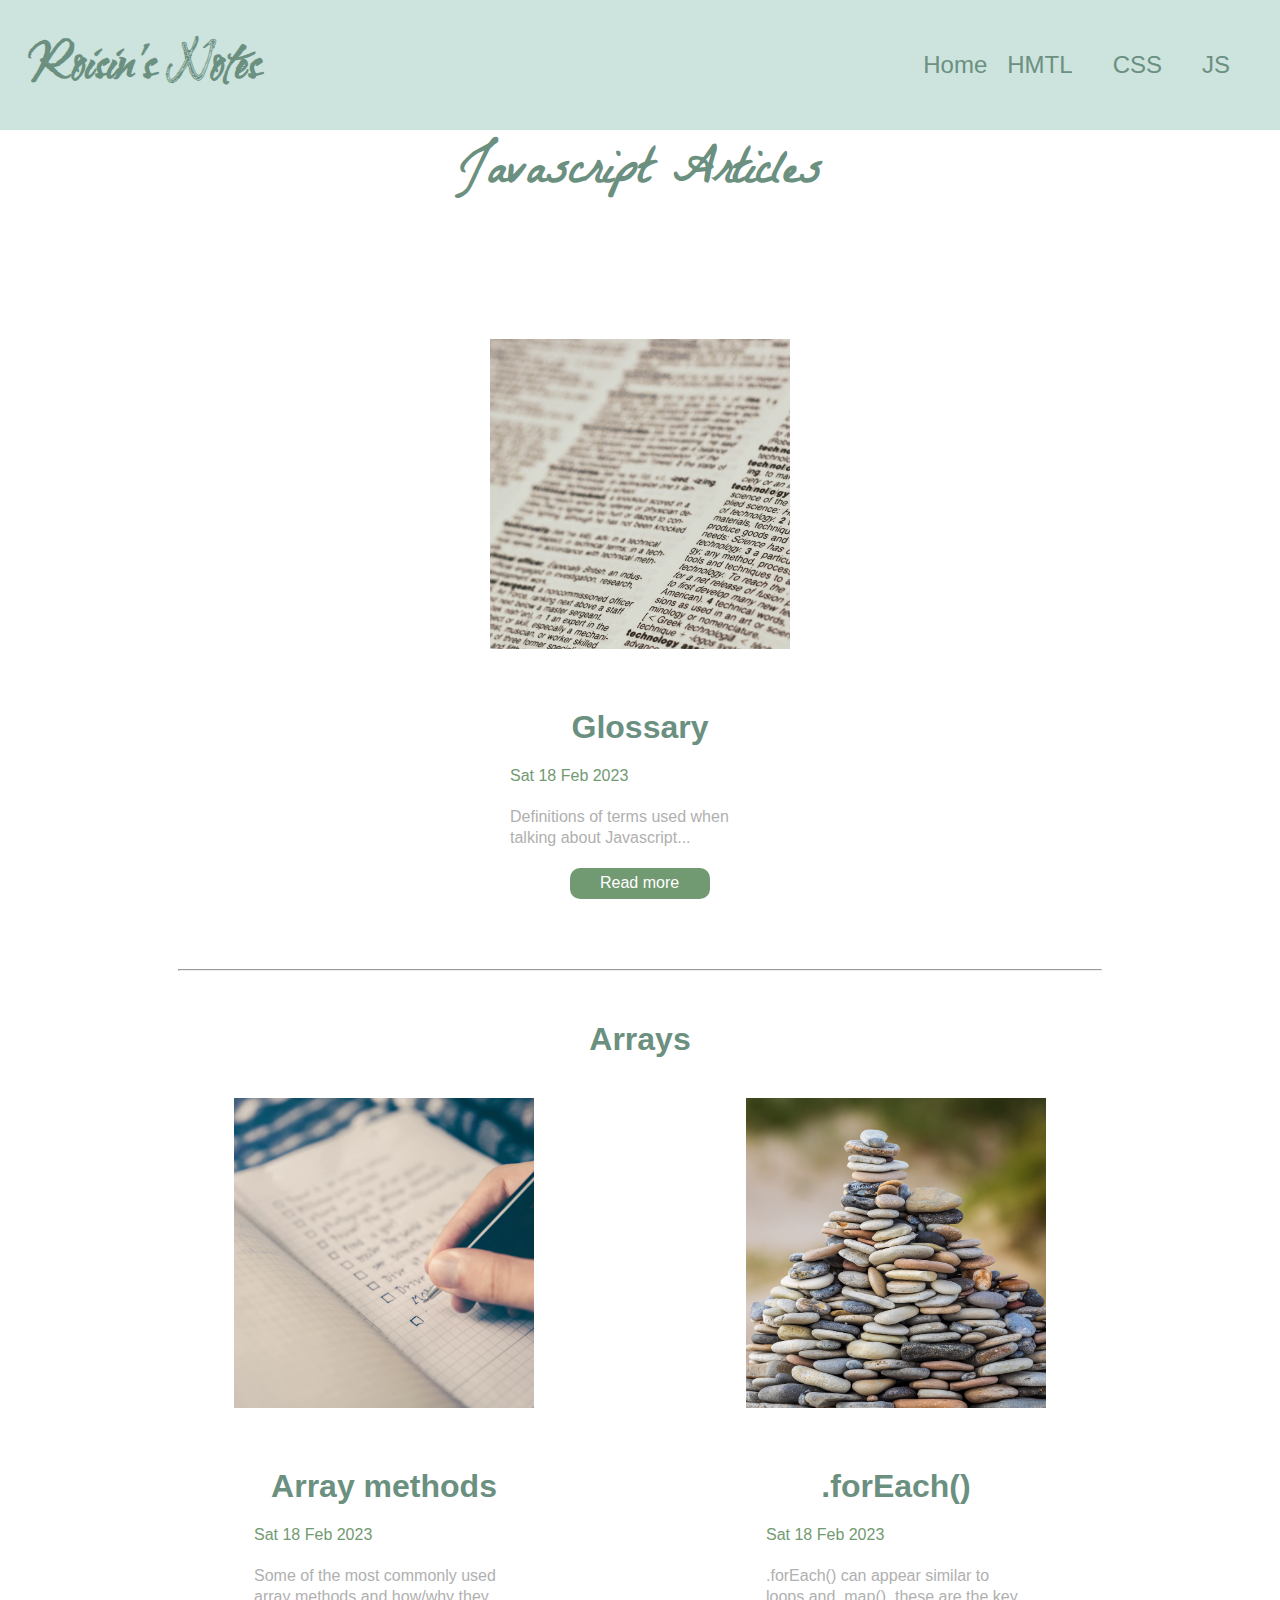
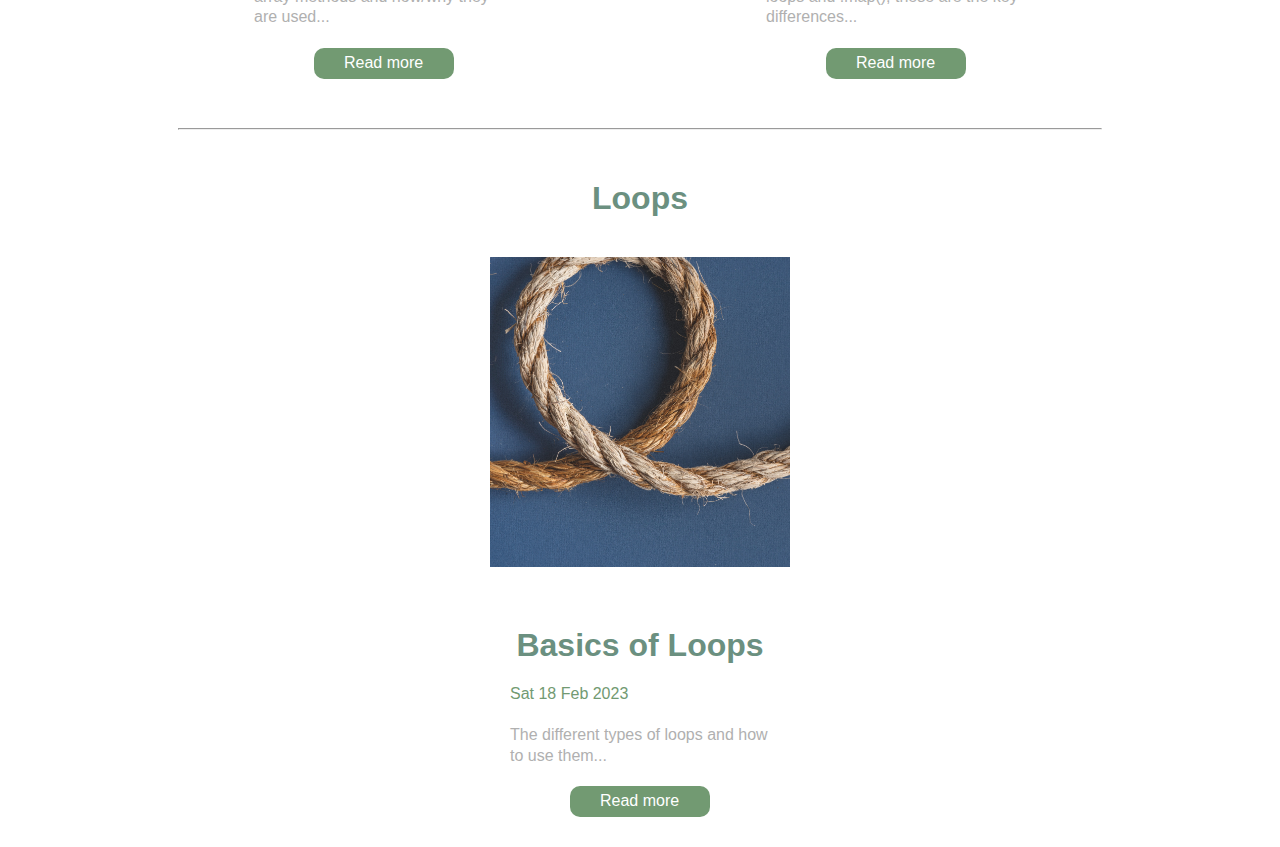
<file: javascript-articles/javascript-articles-home.html>
<!DOCTYPE html>
<html lang="en">
<head>
  <meta charset="UTF-8">
  <meta http-equiv="X-UA-Compatible" content="IE=edge">
  <meta name="viewport" content="width=device-width, initial-scale=1.0">
  <link rel="stylesheet" href="../main.css" type="text/css">
  <script src="../script.js" defer></script>
  <title>Roisin's Notes</title>
</head>

<body>
<header>
  <h1>Roisin's Notes</h1>
  <nav>
    <ul class="nav-links">
      <a href="../index.html">Home</a>
      <a href=""><li>HMTL</li></a>
      <a href=""><li>CSS</li></a>
      <a href=""><li>JS</li></a>
    </ul>
  </nav>
</header>


<!-- ----------------------JAVASCRIPT ARTICLES-------------------- -->
<div class="article-body">


  <h2>Javascript Articles</h2>

  <div class="article-section">

  
    <div class="javascript-articles">

      <a href="./glossary.html" class="no-style-link">
        <div class="article" id="glossary">
          <div class="image-reserve">
            <img src="../img/joshua-hoehne-1UDjq8s8cy0-unsplash.jpg" alt="A page from a dictionary that describes technology">
          </div>
          <div class="description">
            <h3>Glossary</h3>
            <p class="date-time">
              Sat 18 Feb 2023
            </p>
            <p class="gray">
              Definitions of terms used when talking about Javascript...
            </p>
            <p class="read-more">
              Read more
            </p>
          </div>
        </div>
      </a>

    </div>
    <hr>

    <h3 class="centre">Arrays</h3>
    <div class="javascript-articles">

    
      

      <a href="./array-methods.html" class="no-style-link">
        <div class="article" id="array-methods">
          <div class="image-reserve">
            <img src="../img/photo-1484480974693-6ca0a78fb36b.png" alt="A person writing a to-do list">
          </div>
          <div class="description">
            <h3>Array methods</h3>
            <p class="date-time">
              Sat 18 Feb 2023
            </p>
            <p class="gray">
              Some of the most commonly used array methods and how/why they are used...
            </p>
            <p class="read-more">
              Read more
            </p>
          </div>
        </div>
      </a>


      <a href="./for-each.html" class="no-style-link">
        <div class="article" id="for-each">
          <div class="image-reserve">
            <img src="../img/zdenek-machacek-jbe0iCwo-U0-unsplash.jpg" alt="A person writing a to-do list">
          </div>
          <div class="description">
            <h3>.forEach()</h3>
            <p class="date-time">
              Sat 18 Feb 2023
            </p>
            <p class="gray">
              .forEach() can appear similar to loops and .map(), these are the key differences...
            </p>
            <p class="read-more">
              Read more
            </p>
          </div>
        </div>
      </a>

    </div>
    <hr>

    <h3 class="centre">Loops</h3>
    <div class="javascript-articles">

      <a href="./loops.html" class="no-style-link">
        <div class="article" id="for-each">
          <div class="image-reserve">
            <img src="../img/kier-in-sight-2TwvNp2kw78-unsplash.jpg" alt="A person writing a to-do list">
          </div>
          <div class="description">
            <h3>Basics of Loops</h3>
            <p class="date-time">
              Sat 18 Feb 2023
            </p>
            <p class="gray">
              The different types of loops and how to use them...
            </p>
            <p class="read-more">
              Read more
            </p>
          </div>
        </div>
      </a>

    </div>
  </div>
</div>
</body>


</html>
</file>
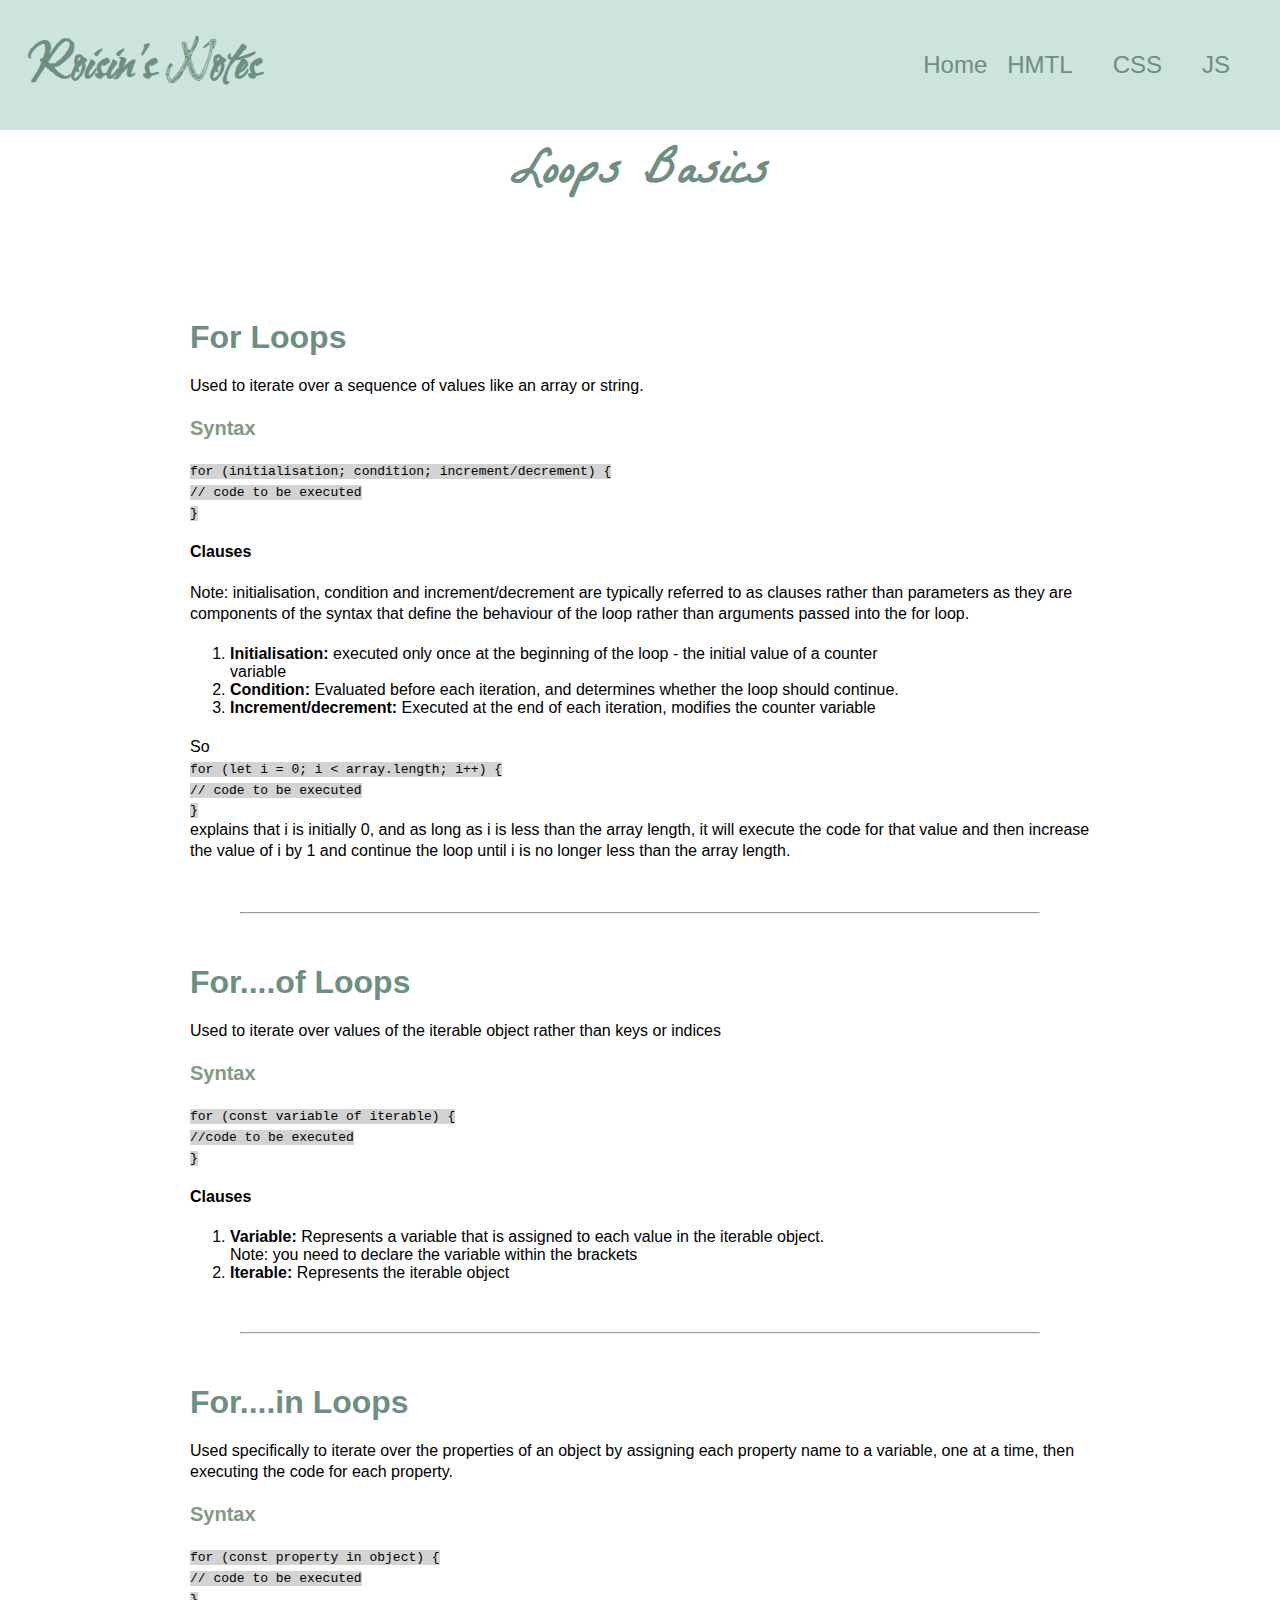
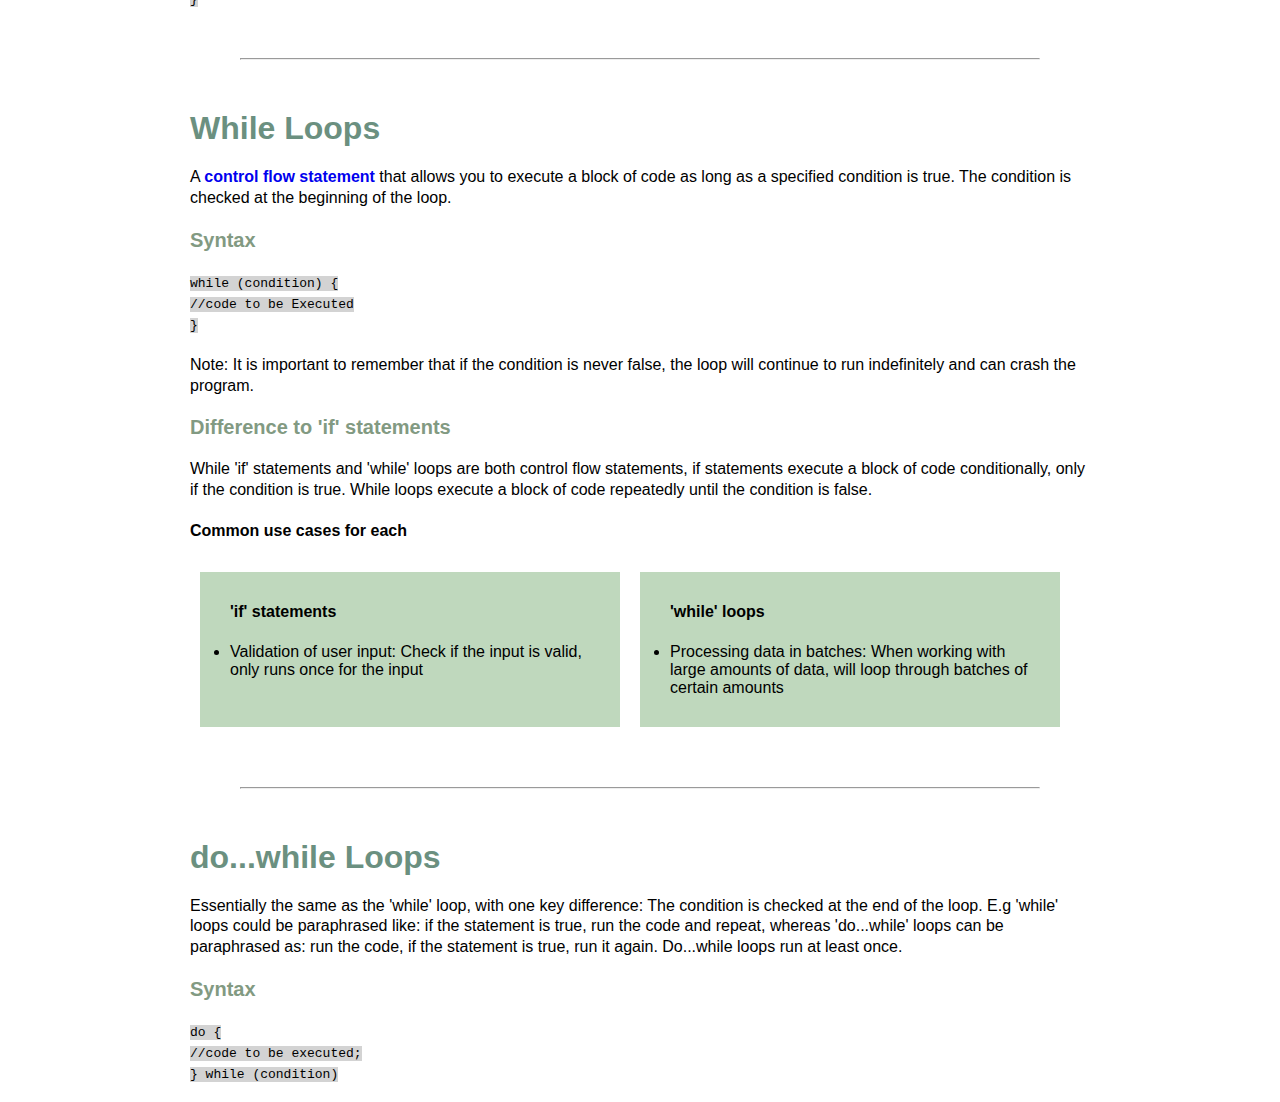
<file: javascript-articles/loops.html>
<!DOCTYPE html>
<html lang="en">
<head>
  <meta charset="UTF-8">
  <meta http-equiv="X-UA-Compatible" content="IE=edge">
  <meta name="viewport" content="width=device-width, initial-scale=1.0">
  <link rel="stylesheet" href="../main.css" type="text/css">
  <script src="../script.js" defer></script>
  <title>Roisin's Notes</title>
</head>

<body>
<header>
  <h1>Roisin's Notes</h1>
  <nav>
    <ul class="nav-links">
      <a href="../index.html">Home</a>
      <a href=""><li>HMTL</li></a>
      <a href=""><li>CSS</li></a>
      <a href="./javascript-articles-home.html"><li>JS</li></a>
    </ul>
  </nav>
</header>

<div class="article-body">
  <h2>Loops Basics</h2>

  <div class=article-info>

    <!-- FOR LOOPS -->
    <h3>For Loops</h3>
    <p>
      Used to iterate over a sequence of values like an array or string.
    </p>
    <h4>Syntax</h4>
    <p>
      <code>for (initialisation; condition; increment/decrement) {
        <br> // code to be executed
        <br> }
      </code>
    </p>
    <p class="bold">
      Clauses
    </p>
    <p>
      Note: initialisation, condition and increment/decrement are typically referred to as clauses rather than parameters as they are 
      components of the syntax that define the behaviour of the loop rather than arguments passed into the for loop.
    </p>
    <ol class="article-list">
      <li><span class="bold">Initialisation:</span> executed only once at the beginning of the loop - the initial value of a counter variable</li>
      <li><span class="bold">Condition:</span> Evaluated before each iteration, and determines whether the loop should continue. </li>
      <li><span class="bold">Increment/decrement:</span> Executed at the end of each iteration, modifies the counter variable</li>
    </ol>
    <p>
      So 
      <br><code>for (let i = 0; i < array.length; i++) {
        <br> // code to be executed
        <br> }</code>
      <br> explains that i is initially 0, and as long as i is less than the array length, it will execute the code for that value and then
      increase the value of i by 1 and continue the loop until i is no longer less than the array length.
    </p>
    <hr>

    <!-- FOR...OF LOOPS -->
    <h3>For....of Loops</h3>
    <p>
      Used to iterate over values of the iterable object rather than keys or indices
    </p>
    <h4>Syntax</h4>
    <p>
      <code>for (const variable of iterable) {
        <br>//code to be executed
        <br>}
      </code>
    </p>
    <p class="bold">
      Clauses
    </p>
    <ol class="article-list">
      <li><span class="bold">Variable:</span> Represents a variable that is assigned to each value in the iterable object. 
      <br>Note: you need to declare the variable within the brackets</li>
      <li><span class="bold">Iterable:</span> Represents the iterable object</li>
    </ol>
    <hr>

    <!-- FOR....IN LOOPS -->
    <h3>For....in Loops</h3>
    <p>
      Used specifically to iterate over the properties of an object by assigning each property name to a variable, one at a time, then
      executing the code for each property.
    </p>
    <h4>Syntax</h4>
    <p>
      <code>for (const property in object) {
        <br>// code to be executed
        <br>}
      </code>
    </p>
    <hr>

    <!-- WHILE LOOPS -->
    <h3>While Loops</h3>
    <p>
      A <a href="./glossary.html#control-flow" class="bold">control flow statement</a> that allows you to execute a block of code as long as a specified condition is true. The 
      condition is checked at the beginning of the loop.
    </p>
    <h4>Syntax</h4>
    <p>
      <code>while (condition) {
        <br>//code to be Executed
        <br> }
      </code>
    </p>
    <p>
      Note: It is important to remember that if the condition is never false, the loop will continue to run indefinitely and can crash
      the program.
    </p>
    <h4>Difference to 'if' statements</h4>
    <p>
      While 'if' statements and 'while' loops are both control flow statements, if statements execute a block of code conditionally, only
      if the condition is true. While loops execute a block of code repeatedly until the condition is false. 
    </p>
    <p class="bold">
      Common use cases for each
    </p>
    <div class="diagrams">
      <div class="pros-cons">
        <ul>
          <p class="bold">
            'if' statements
          </p>
          <li>Validation of user input: Check if the input is valid, only runs once for the input</li>
        </ul>
      </div>
      <div class="pros-cons">
        <ul>
          <p class="bold">
            'while' loops
          </p>
          <li>Processing data in batches: When working with large amounts of data, will loop through batches of certain amounts</li>
        </ul>
      </div>
    </div>
    <hr>

    <!-- DO...WHILE LOOPS -->
    <h3>do...while Loops</h3>
    <p>
      Essentially the same as the 'while' loop, with one key difference: The condition is checked at the end of the loop. E.g 'while' loops
      could be paraphrased like: if the statement is true, run the code and repeat, whereas 'do...while' loops can be paraphrased as: run the code,
      if the statement is true, run it again. Do...while loops run at least once. 
    </p>
    <h4>Syntax</h4>
    <p>
      <code>do {
        <br> //code to be executed;
        <br>} while (condition)
      </code>
    </p>
    
  </div>

</div>


</body>


</html>
</file>
<file: main.css>
@import url('https://fonts.googleapis.com/css2?family=La+Belle+Aurore&family=Water+Brush&display=swap');


* {
  margin:0px;
  padding:0px;
}
a {
  text-decoration: none;
}

header {
  background-color: #cce3de;
  padding: 30px;
  display:flex;
  color: #6b9080;
  justify-content:space-between;
}

.nav-links {
  display:flex;
}

nav {
  align-self:center;
  font-size:1.5rem;
  font-family:sans-serif;
}

.nav-links a {
  text-decoration: none;
  color:#6b9080;
}

.nav-links a:hover {
  color:#4c6e5f;
  font-weight:700;
}

.nav-links li {
  list-style: none;
  margin:auto 20px;
}

h1 {
  font-family: 'Water Brush';
  font-size:3rem;
}

.hero-image img{
  width:100%;
}

/* --------------CALENDAR------------------- */
.calendar-div {
  display:flex;
  justify-content:center;
  
}

.calendar {
  background-color:#cce3de;
  padding:50px;
  border-radius:10px;
  font-family:sans-serif;
}

.month {
  text-align:center;
  background-color:#cce3de;
  font-size:2rem;
  height:50px;
  color:#6b9080;
}

#budget {
  padding:20px;
  height:50px;
  background-color:#cce3de;
}

td {
  width:150px;
  height:150px;
  background-color:#f5fffd;
}

.date {
  text-align:right;
}

.calendar-cell {
  display:flex;
  padding: 10px;
  height:100%;
  align-items: flex-start;
  flex-direction:column;
}

.d-o-w {
  display:flex;
  justify-content:space-between;
  width:100%;
  padding-bottom:20px;
  color:#4c6e5f;
}

.prev-month, 
.next-month {
  opacity:30%;
}

.event {
  display:flex;
  font-weight:200;
  padding:5px;
  text-align:center;
  margin-left:auto;
  margin-right:auto;
  border-radius:10px;
}

.revision {
  color: purple;
  background-color: plum;
}

.revision:hover {
  color: white;
}

.bootcamp {
  background-color:#ffd09a;
  color: #ff8800;
}

.bootcamp:hover {
  color:white;
}

.gardening {
  color: #cce3de;
  background: #729a72;
}

.gardening:hover {
  color:white;
}

.spending {
  color:#bfd8bd;
  display:flex;
  text-align:right;
  font-weight:200;
  align-self:flex-end;
}

.current-date {
  border: black;
}


/* --------------GENERAL ARTICLE STYLES------------------ */

h2 {
  font-family: 'La Belle Aurore';
  font-size:3rem;
  text-align:center;
  margin-top:40px;
  color:#6b9080;
}

.header-image img{
  width:100%;
}

.article-section {
  width:80%;
  margin:10px auto;
}

.javascript-articles {
  display:inline-flex;
  flex-direction:row;
  justify-content:space-around;
  width:100%;
  flex-wrap:wrap;
}

.javascript-articles h3 {
  font-family:sans-serif;
  text-align:center;
  margin-bottom:20px;
  color:black;
}

.javascript-articles p {
  text-align:left;
  font-family:sans-serif;
}
.article {
 display:flex;
 flex-direction:column;
 width:300px;
 font-family:sans-serif;
 margin:20px 10px;
}
.date-time {
  color:#729a72;
  margin-bottom:20px;
}
.description {
  background-color:white;
  padding:20px;
  height:210px;
  font-family:sans-serif;
}

.gray {
  color:rgb(176, 176, 176);
}

.read-more {
  color:white;
  background-color:#729a72;
  width:80px;
  margin-top:10px;
  padding:5px;
  padding-left:30px;
  padding-right:30px;
  border-radius:10px;
  text-align:center;
  justify-self:center;
}

.read-more:hover {
  color:#729a72;
  background-color:white;
}

.no-style-link {
  text-decoration: none;
}

.image-reserve {
  width:300px;
  background-color:#729a72;
  color:white;
  margin-left:auto;
  margin-right:auto;
  height:310px;
}
.image-reserve p {
  font-size:3rem;
}

.image-reserve img {
  height:310px;
  width:300px;
}


.article-body {
  font-family:sans-serif;
  background-color:white;
}

.article-info {
  max-width:900px;
  min-width:100px;
  margin-left:auto;
  margin-right:auto;
}

.article-body {
  font-family:sans-serif;
  background-color:white;
}

.article-info {
  max-width:900px;
  min-width:100px;
  margin-left:auto;
  margin-right:auto;
}
.header-image {
  background-color:white;
}
body {
  margin-left:auto;
  margin-right:auto;
}

.article-body h2 {
  margin-top: 0px;
  margin-bottom:100px;
  font-size:3rem;
  text-align:center;
  max-width:900px;
  min-width:100px;
  margin-left:auto;
  margin-right:auto;
}
.article-body p,
.article-body h3
.article-body li{
text-align:left;
line-height:1.3;
max-width:900px;
margin-left:auto;
margin-right:auto;
}

.article-list {
  margin-top:10px;
  margin-left:40px;
  max-width:700px;
}

.article-body h3 {
  font-size:2rem;
  max-width:900px;
  min-width:100px;
  margin-left:auto;
  margin-right:auto;
}

.article-body h4 {
  color:#829a82;
  font-size:1.25rem;
}

.article-body h3 {
  margin-bottom:20px;
  margin-top:40px;
  color:#6b9080;
}

.article-body p {
  margin-bottom:20px;
  margin-top:20px;
}
.bold {
  font-weight:800;
}

.emphasis-font {
  font-family: 'Water Brush';
}

code {
  background-color:lightgray;
} 

.diagrams {
  display:flex;
}

.pros-cons {
  background-color:#bfd8bd;
  padding:10px;
  width:400px;
  margin:10px;
}

.pros-cons ul {
  margin:20px;
}

hr {
  color:#829a82;
  margin:50px;
}

.centre {
  text-align: center;
}
</file>
